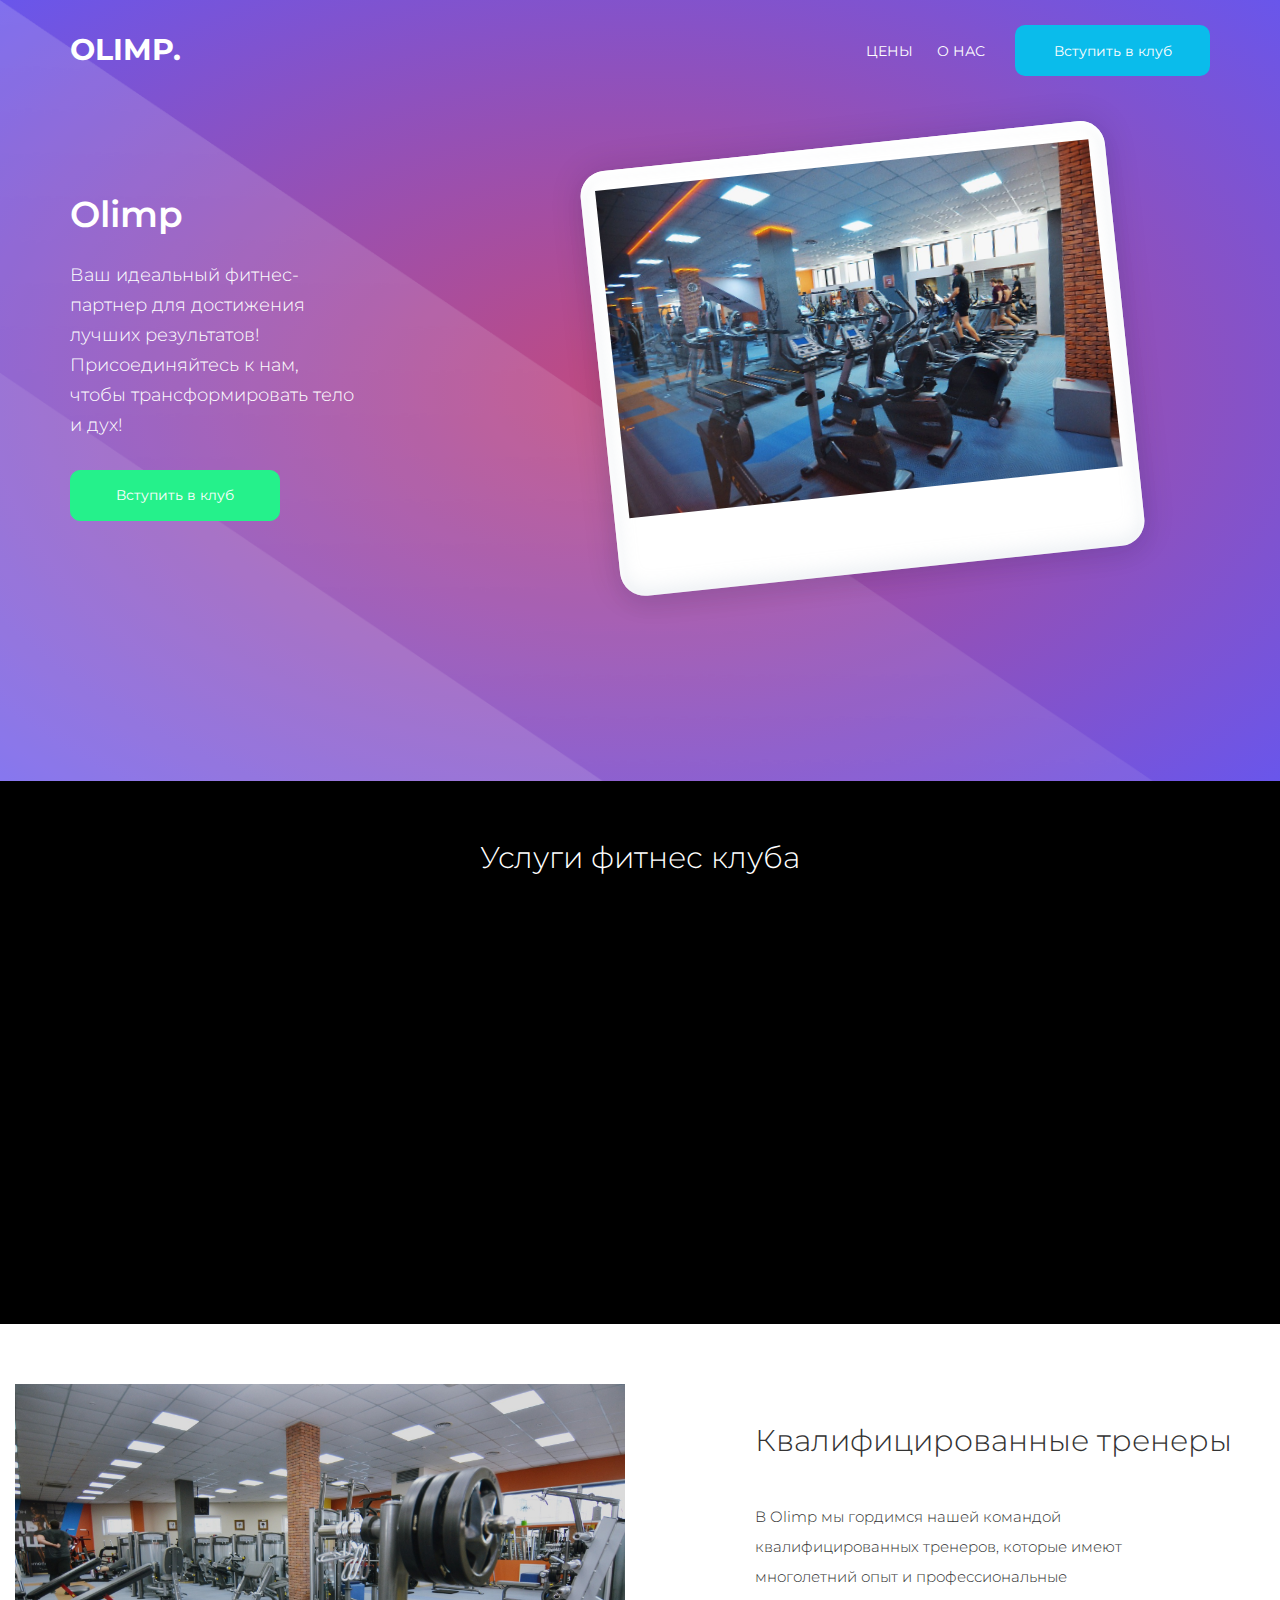
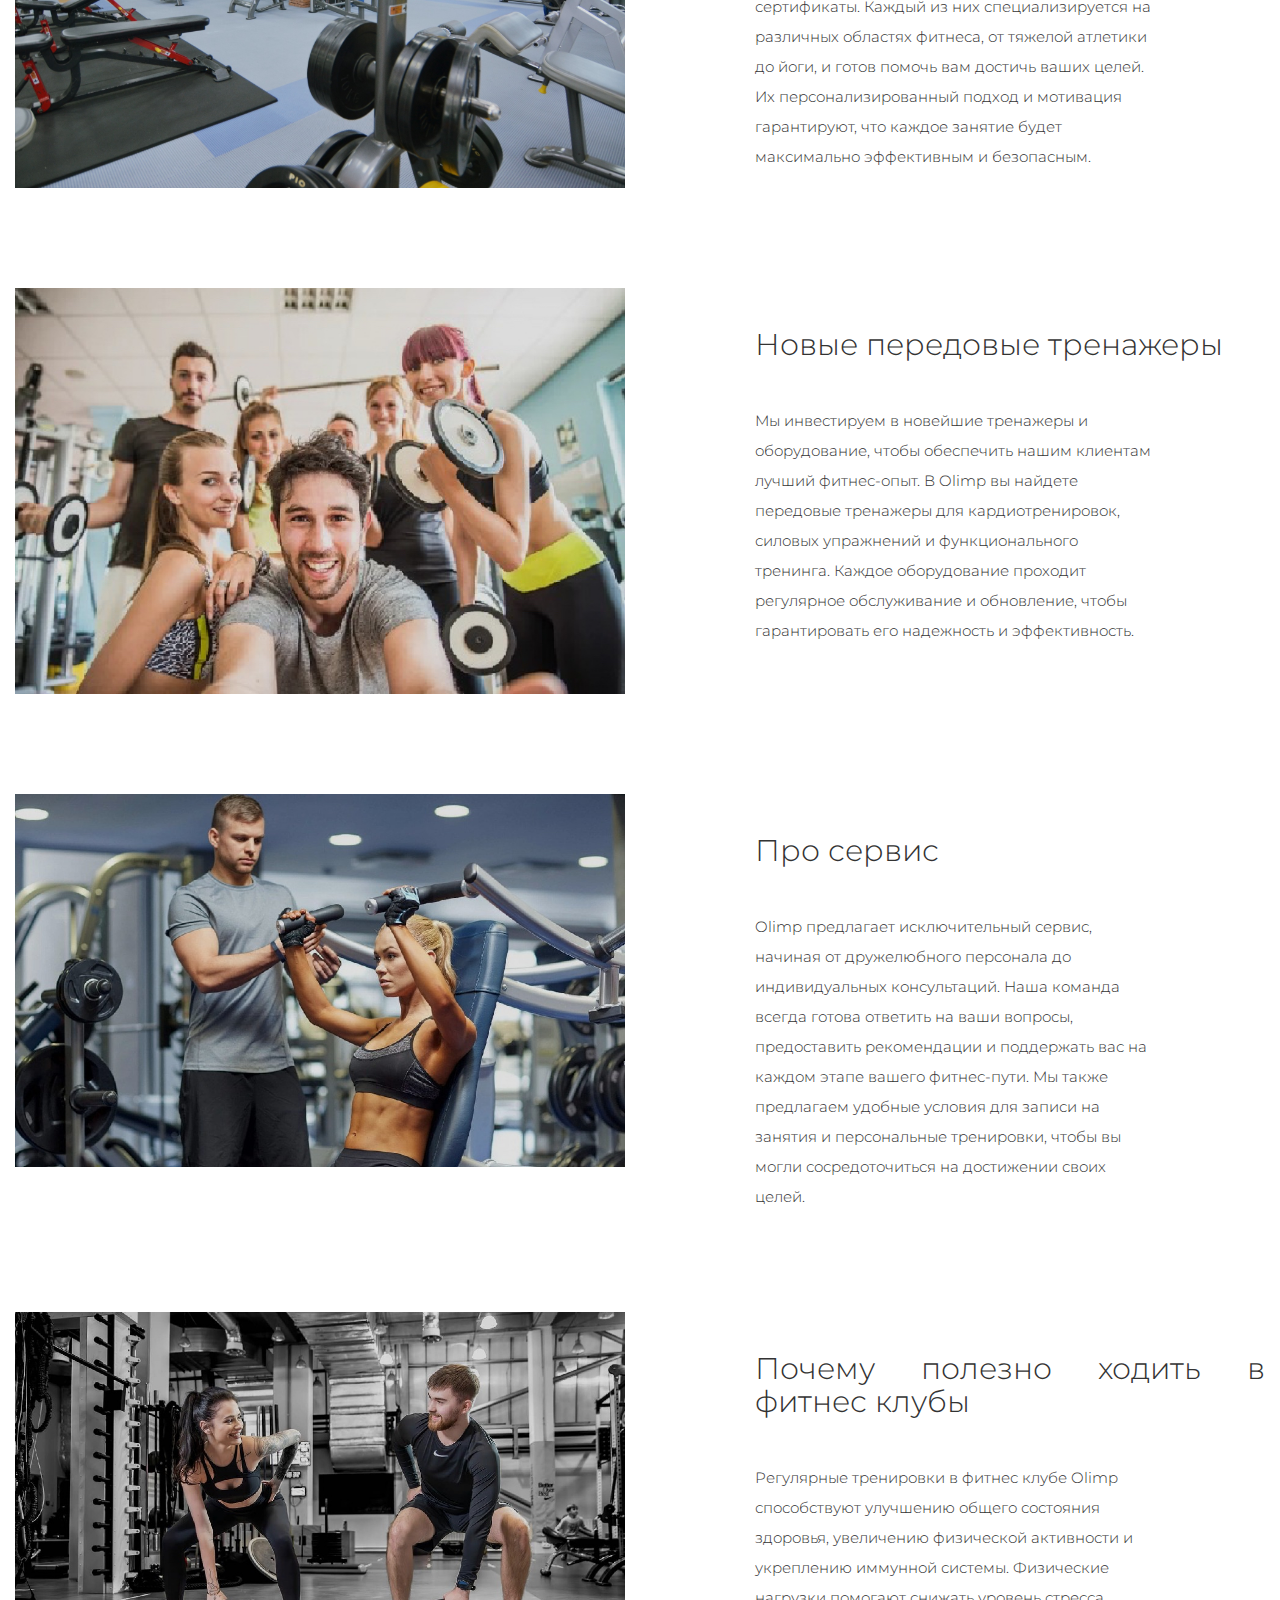
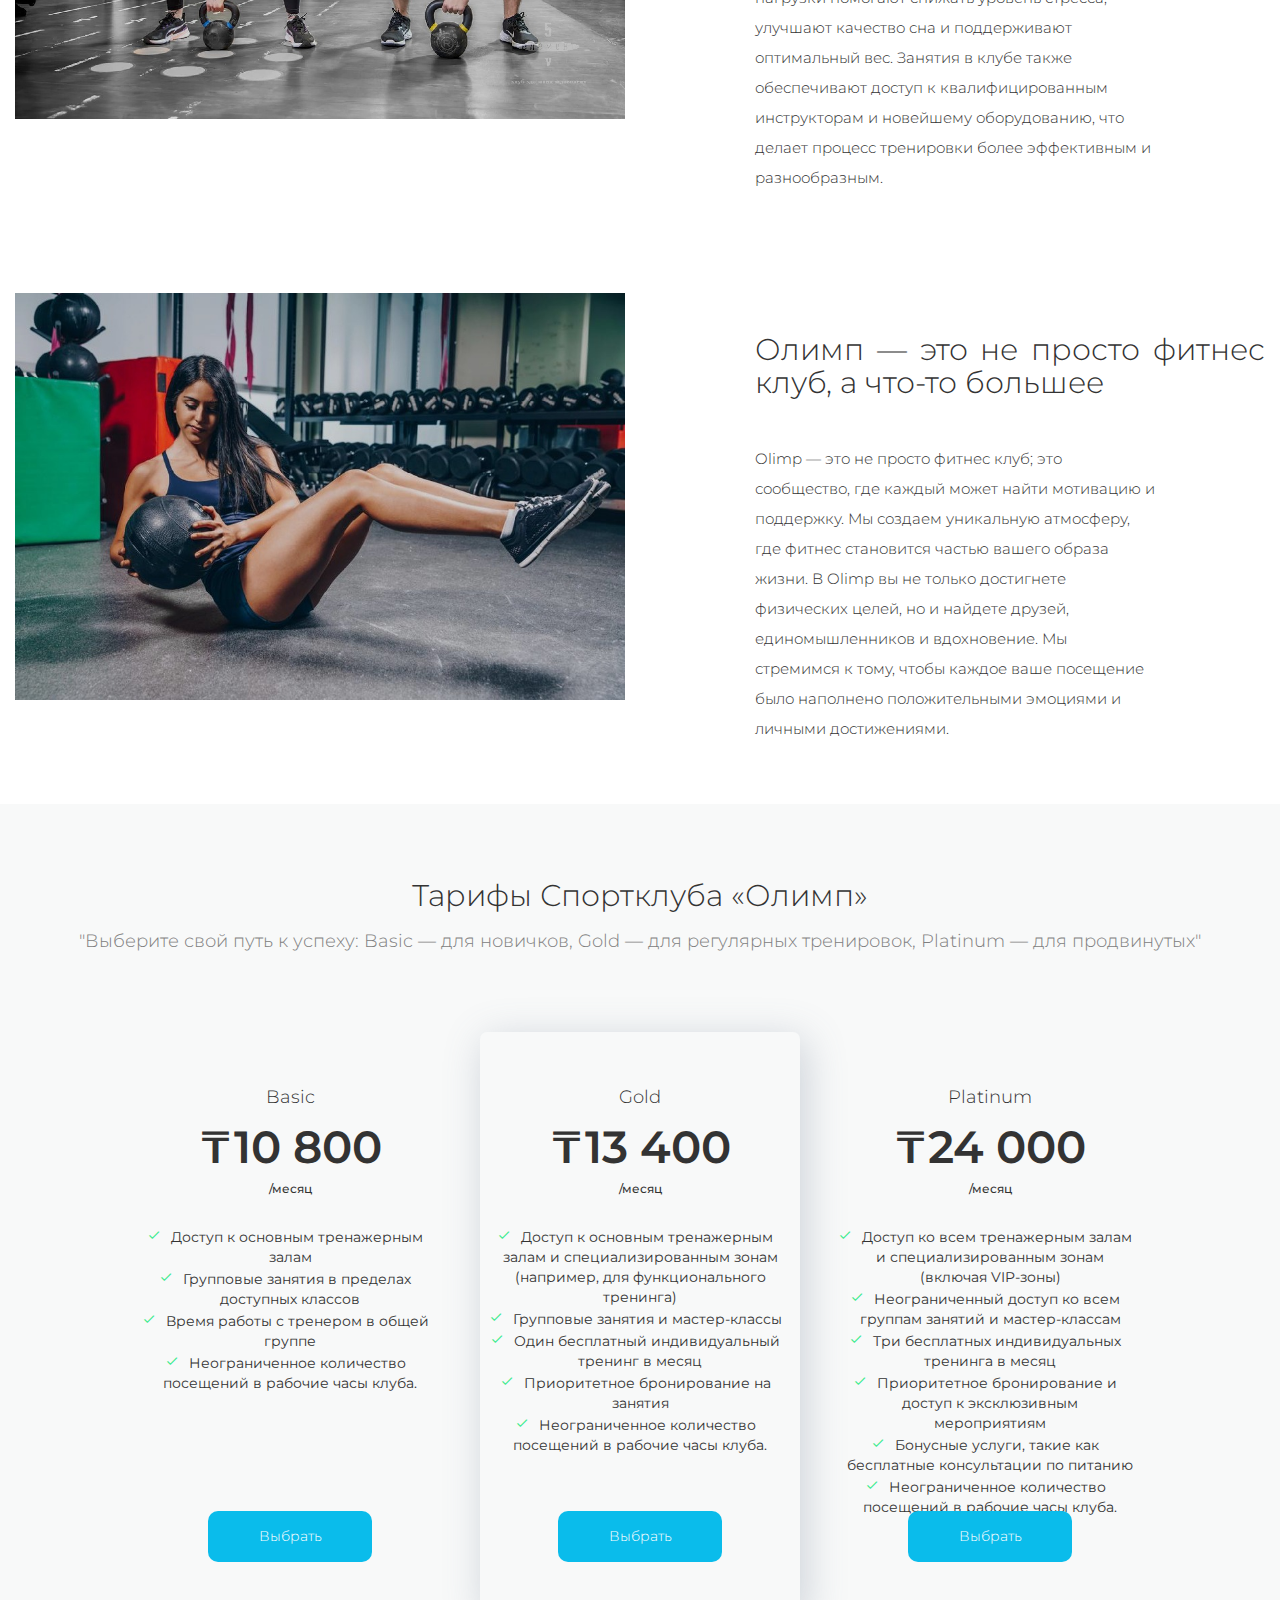
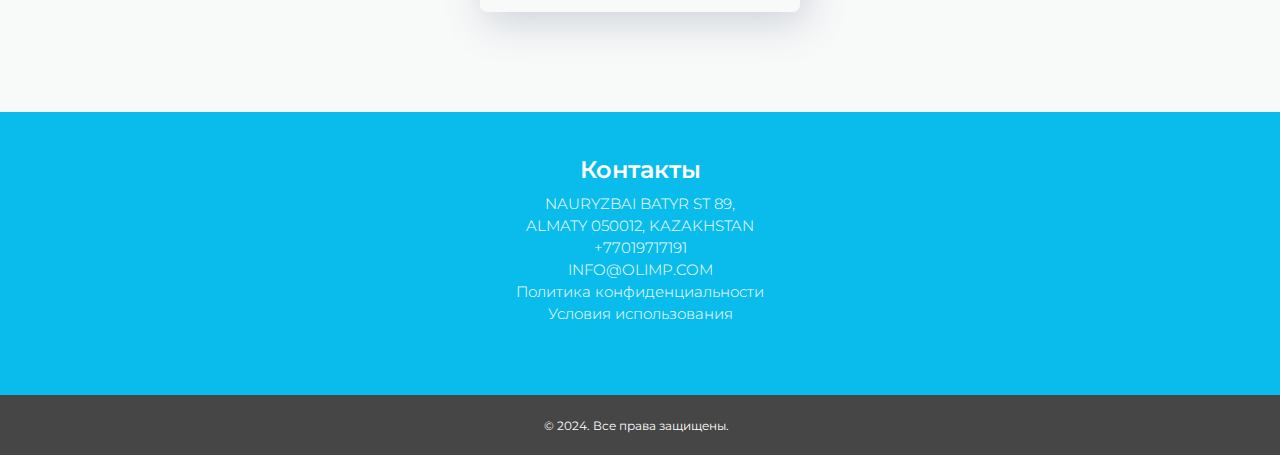
<file: index.html>
<!DOCTYPE html>
<html lang="ru">

<head>
    <meta charset="UTF-8">

    <meta name="viewport" content="width=device-width, initial-scale=1">
    <title>Olimp Fitness Club - Тренировки, Персональные Тренеры и Современные Услуги</title>
    <meta name="description" content="Фитнес-клуб Олимп! Мы предлагаем профессиональные тренировки, высококвалифицированных тренеров и новейшее оборудование для достижения ваших фитнес-целей." />
    <link rel="apple-touch-icon" sizes="180x180" href="assets/favicon/apple-touch-icon.png">
    <link rel="icon" type="image/png" sizes="32x32" href="assets/favicon/favicon-32x32.png">
    <link rel="icon" type="image/png" sizes="16x16" href="assets/favicon/favicon-16x16.png">
    <link rel="manifest" href="assets/favicon/site.webmanifest">
    <link rel="stylesheet" href="https://maxcdn.bootstrapcdn.com/bootstrap/3.3.7/css/bootstrap.min.css"
          integrity="sha384-BVYiiSIFeK1dGmJRAkycuHAHRg32OmUcww7on3RYdg4Va+PmSTsz/K68vbdEjh4u" crossorigin="anonymous">

    <link href="https://fonts.googleapis.com/icon?family=Material+Icons"
          rel="stylesheet">
    <link rel="stylesheet" href="assets/css/style.css"/>
    <link rel="stylesheet" href="assets/css/responsive.css"/>

    <link rel="stylesheet" href="https://maxcdn.bootstrapcdn.com/font-awesome/4.7.0/css/font-awesome.min.css"/>

</head>

<body>

<!-- Navigation
    ================================================== -->
<div class="hero-background">
    <div>
        <img class="strips" src="assets/images/strips.png">
    </div>
    <div class="container">
        <div class="header-container header">
            <a class="navbar-brand logo" href="index.html">OLIMP.</a>
            <a href="form.html">
                <button class="header-btn">Вступить в клуб</button>
            </a>
            <div class="header-right">
                <a class="navbar-item" href="#pricing">ЦЕНЫ</a>
                <a class="navbar-item" href="#features">О НАС</a>
            </div>
        </div>
        <!--navigation-->


        <!-- Hero-Section
          ================================================== -->

        <div class="hero row">
            <div class="hero-right col-sm-6 col-sm-6">
                <h1 class="header-headline bold"> Olimp <br></h1>
                <h4 class="header-running-text light">Ваш идеальный фитнес-партнер для достижения лучших результатов! Присоединяйтесь к нам, чтобы трансформировать тело и дух!</h4>
                <a href="form.html">
                    <button class="hero-btn">Вступить в клуб</button>
                </a>
            </div><!--hero-left-->

            <div class="col-sm-6 col-sm-6 ipad">
                <img class="ipad-screen img-responsive" src="assets/images/1.jpg" alt="olimp"/>
            </div>

        </div><!--hero-->

    </div> <!--hero-container-->

</div><!--hero-background-->


<!-- Features
  ================================================== -->

<div id="features" class="features-section">

    <div class="features-container row">

        <h2 class="features-headline light">Услуги фитнес клуба</h2>

        <div class="col-sm-4 feature">

            <h5 class="feature-head-text feature-no-display">Тяжелая атлетика</h5>
            <p class="feature-subtext light feature-no-display">Наши занятия по тяжелой атлетике помогут вам развить силу и выносливость. Под руководством опытных тренеров вы сможете достигать новых высот в поднятии тяжестей.</p>
        </div>

        <div class="col-sm-4 feature">

            <h5 class="feature-head-text feature-no-display feature-display-mid"> Бег </h5>
            <p class="feature-subtext light feature-no-display feature-display-mid"> Прокачайте свою выносливость и физическую форму с нашими беговыми тренировками. Мы предлагаем индивидуальные планы и групповые занятия для всех уровней.</p>
        </div>

        <div class="col-sm-4 feature">

            <h5 class="feature-head-text feature-no-display feature-display-last">Йога </h5>
            <p class="feature-subtext light feature-no-display feature-display-last">Найдите гармонию и улучшите гибкость с нашими занятиями йогой. Подходит для всех уровней подготовки, от новичков до опытных практиков.</p>
        </div>
    </div> <!--features-container-->
</div> <!--features-section-->

<!-- White-Section
  ================================================== -->

<div class="white-section row">

    <div class="imac col-sm-6">
        <img class="imac-screen img-responsive" src="assets/images/2.jpg" alt="Квалифицированные тренеры">
    </div>
    <!--imac-->

    <div class="col-sm-6">

        <div class="white-section-text">

            <h2 class="imac-section-header light">Квалифицированные тренеры</h2>

            <div class="imac-section-desc">

            <span>В Olimp мы гордимся нашей командой квалифицированных тренеров, которые имеют многолетний опыт и профессиональные сертификаты. Каждый из них специализируется на различных областях фитнеса, от тяжелой атлетики до йоги, и готов помочь вам достичь ваших целей. Их персонализированный подход и мотивация гарантируют, что каждое занятие будет максимально эффективным и безопасным.</span>
            </div>
        </div>
    </div>
</div><!--white-section-text-section--->

<div class="white-section row">

    <div class="imac col-sm-6">
        <img class="imac-screen img-responsive" src="assets/images/3.jpg" alt="Новые передовые тренажеры">
    </div>
    <!--imac-->

    <div class="col-sm-6">

        <div class="white-section-text">

            <h2 class="imac-section-header light">Новые передовые тренажеры</h2>

            <div class="imac-section-desc">

                <span>Мы инвестируем в новейшие тренажеры и оборудование, чтобы обеспечить нашим клиентам лучший фитнес-опыт. В Olimp вы найдете передовые тренажеры для кардиотренировок, силовых упражнений и функционального тренинга. Каждое оборудование проходит регулярное обслуживание и обновление, чтобы гарантировать его надежность и эффективность.</span>
            </div>
        </div>
    </div>
</div>

<div class="white-section row">

    <div class="imac col-sm-6">
        <img class="imac-screen img-responsive" src="assets/images/4.jpg" alt="Про сервис">
    </div>
    <!--imac-->

    <div class="col-sm-6">

        <div class="white-section-text">

            <h2 class="imac-section-header light">Про сервис</h2>

            <div class="imac-section-desc">

                <span>Olimp предлагает исключительный сервис, начиная от дружелюбного персонала до индивидуальных консультаций. Наша команда всегда готова ответить на ваши вопросы, предоставить рекомендации и поддержать вас на каждом этапе вашего фитнес-пути. Мы также предлагаем удобные условия для записи на занятия и персональные тренировки, чтобы вы могли сосредоточиться на достижении своих целей.</span>
            </div>
        </div>
    </div>
</div>

<div class="white-section row">

    <div class="imac col-sm-6">
        <img class="imac-screen img-responsive" src="assets/images/6.jpg" alt="Почему полезно ходить в фитнес клубы">
    </div>
    <!--imac-->

    <div class="col-sm-6">

        <div class="white-section-text">

            <h2 class="imac-section-header light">Почему полезно ходить в фитнес клубы</h2>

            <div class="imac-section-desc">

                <span>Регулярные тренировки в фитнес клубе Olimp способствуют улучшению общего состояния здоровья, увеличению физической активности и укреплению иммунной системы. Физические нагрузки помогают снижать уровень стресса, улучшают качество сна и поддерживают оптимальный вес. Занятия в клубе также обеспечивают доступ к квалифицированным инструкторам и новейшему оборудованию, что делает процесс тренировки более эффективным и разнообразным.</span>
            </div>
        </div>
    </div>
</div>

<div class="white-section row">

    <div class="imac col-sm-6">
        <img class="imac-screen img-responsive" src="assets/images/7.jpg" alt="Олимп — это не просто фитнес клуб, а что-то большее">
    </div>
    <!--imac-->

    <div class="col-sm-6">

        <div class="white-section-text">

            <h2 class="imac-section-header light">Олимп — это не просто фитнес клуб, а что-то большее</h2>

            <div class="imac-section-desc">

                <span>Olimp — это не просто фитнес клуб; это сообщество, где каждый может найти мотивацию и поддержку. Мы создаем уникальную атмосферу, где фитнес становится частью вашего образа жизни. В Olimp вы не только достигнете физических целей, но и найдете друзей, единомышленников и вдохновение. Мы стремимся к тому, чтобы каждое ваше посещение было наполнено положительными эмоциями и личными достижениями.</span>
            </div>
        </div>
    </div>
</div>

<!-- Pricing
  ================================================== -->
<div id="pricing" class="pricing-background">

    <h2 class="pricing-section-header light text-center">Тарифы Спортклуба «Олимп»</h2>
    <h4 class=" pricing-section-sub text-center light">"Выберите свой путь к успеху: Basic — для новичков, Gold — для регулярных тренировок, Platinum — для продвинутых"</h4>

    <div class="pricing-table row">
        <div class="col-sm-4">
            <div class="plan">
                <h3 class="plan-title light">Basic</h3>
                <h4 class="plan-cost bold">10 800</h4>
                <h5 class="monthly">/месяц</h5>
                <ul class="plan-features">
                    <li>Доступ к основным тренажерным залам</li>
                    <li>Групповые занятия в пределах доступных классов</li>
                    <li>Время работы с тренером в общей группе</li>
                    <li>Неограниченное количество посещений в рабочие часы клуба.</li>
                </ul>
                <div class="plan-price-div text-center">
                    <div class="choose-plan-div">
                        <a class="plan-btn light" href="tariffs.html">
                            Выбрать
                        </a>
                    </div>
                </div>
            </div><!--basic-plan--->
        </div><!--col-->

        <div class="col-sm-4">
            <div class="mid-plan">
                <h3 class="plan-title light">Gold</h3>
                <h4 class="plan-cost bold">13 400</h4>
                <h5 class="monthly">/месяц</h5>
                <ul class="plan-features">
                    <li>Доступ к основным тренажерным залам и специализированным зонам (например, для функционального тренинга)</li>
                    <li>Групповые занятия и мастер-классы</li>
                    <li>Один бесплатный индивидуальный тренинг в месяц</li>
                    <li>Приоритетное бронирование на занятия</li>
                    <li>Неограниченное количество посещений в рабочие часы клуба.</li>
                </ul>
                <div class="plan-price-div text-center">
                    <div class="choose-plan-div">
                        <a class="plan-btn light" href="tariffs.html">
                            Выбрать
                        </a>
                    </div>
                </div>
            </div><!--pro-plan--->
        </div><!--col-->

        <div class="col-sm-4">
            <div class="plan">
                <h3 class="plan-title light">Platinum</h3>
                <h4 class="plan-cost bold">24 000</h4>
                <h5 class="monthly">/месяц</h5>
                <ul class="plan-features">
                    <li>Доступ ко всем тренажерным залам и специализированным зонам (включая VIP-зоны)</li>
                    <li>Неограниченный доступ ко всем группам занятий и мастер-классам</li>
                    <li>Три бесплатных индивидуальных тренинга в месяц</li>
                    <li>Приоритетное бронирование и доступ к эксклюзивным мероприятиям</li>
                    <li>Бонусные услуги, такие как бесплатные консультации по питанию</li>
                    <li>Неограниченное количество посещений в рабочие часы клуба.</li>
                </ul>
                <div class="plan-price-div text-center">
                    <div class="choose-plan-div">
                        <a class="plan-btn light" href="tariffs.html">
                            Выбрать
                        </a>
                    </div>
                </div>
            </div><!--pro-plan--->
        </div><!--col-->

    </div>  <!--pricing-table-->

</div><!--pricing-background-->

<!-- Team
  ================================================== -->

<!-- Email-Section
  ================================================== -->
<div class="blue-section">
    <h3 class="blue-section-header bold">Контакты</h3>
    <h4 class="blue-section-subtext light">NAURYZBAI BATYR ST 89, ALMATY 050012, KAZAKHSTAN </h4>
    <h4 class="blue-section-subtext light">+77019717191 </h4>
    <h4 class="blue-section-subtext light">INFO@OLIMP.COM </h4>
    <h4 class="blue-section-subtext light"></h4>
    <h4 class="blue-section-subtext light"></h4>
    <h5 class="blue-section-subtext light"><a href="policy.html">Политика конфиденциальности</a></h5>
    <h5 class="blue-section-subtext light"><a href="terms.html">Условия использования</a></h5>
</div>
<!-- Footer
  ================================================== -->

<div class="footer">

    <div class="container">
        <div class="row">

            <div class="col-sm-2"></div>

            <div class="col-sm-8 webscope">
                <span class="webscope-text">© 2024. Все права защищены.</span>
            </div>
            <!--webscope-->
            <div class="col-sm-2"></div>

        </div>
        <!--row-->

    </div>
    <!--container-->
</div>
<!--footer-->

<script src="https://code.jquery.com/jquery-3.2.1.min.js"
        integrity="sha256-hwg4gsxgFZhOsEEamdOYGBf13FyQuiTwlAQgxVSNgt4="
        crossorigin="anonymous"></script>

<script src="assets/js/script.js"></script>
<script type="application/ld+json">
    {
        "@context": "https://schema.org",
        "@type": "Organization",
        "name": "Olimp",
        "url": "",
        "logo": "/favicon/favicon.ico"
    }
</script>
<script type="application/ld+json">
    {
        "@context": "https://schema.org",
        "@type": "WPHeader",
        "headline": "Olimp Fitness Club",
        "description": "Фитнес-клуб Олимп! Мы предлагаем профессиональные тренировки, высококвалифицированных тренеров и новейшее оборудование для достижения ваших фитнес-целей.",
        "url": "",
        "publisher": {
            "@type": "Organization",
            "name": "Olimp",
            "logo": {
                "@type": "ImageObject",
                "url": "/favicon/favicon.ico"
            }
        }
    }
</script>
<script type="application/ld+json">
    {
        "@context": "https://schema.org",
        "@type": "WebPage",
        "name": "Olimp",
        "description": "Фитнес-клуб Олимп! Мы предлагаем профессиональные тренировки, высококвалифицированных тренеров и новейшее оборудование для достижения ваших фитнес-целей.",
        "publisher": {
            "@type": "Organization",
            "name": "Olimp"
        },
        "license": "A license document that applies to this content, typically indicated by URL"
    }
</script>
<script type="application/ld+json">
    {
        "@context": "https://schema.org",
        "@type": "SiteNavigationElement",
        "name": "Main Navigation",
        "url": "",
        "hasPart": [
            {
                "@type": "WebPage",
                "name": "Home",
                "url": ""
            },
            {
                "@type": "WebPage",
                "name": "Privacy Policy",
                "url": "/policy.html"
            },
            {
                "@type": "WebPage",
                "name": "Terms of use",
                "url": "/terms.html"
            },
            {
                "@type": "WebPage",
                "name": "Tariffs",
                "url": "/tariffs.html"
            },
            {
                "@type": "WebPage",
                "name": "Form",
                "url": "/form.html"
            }
        ]
    }
</script>
</body>

</html>
</file>
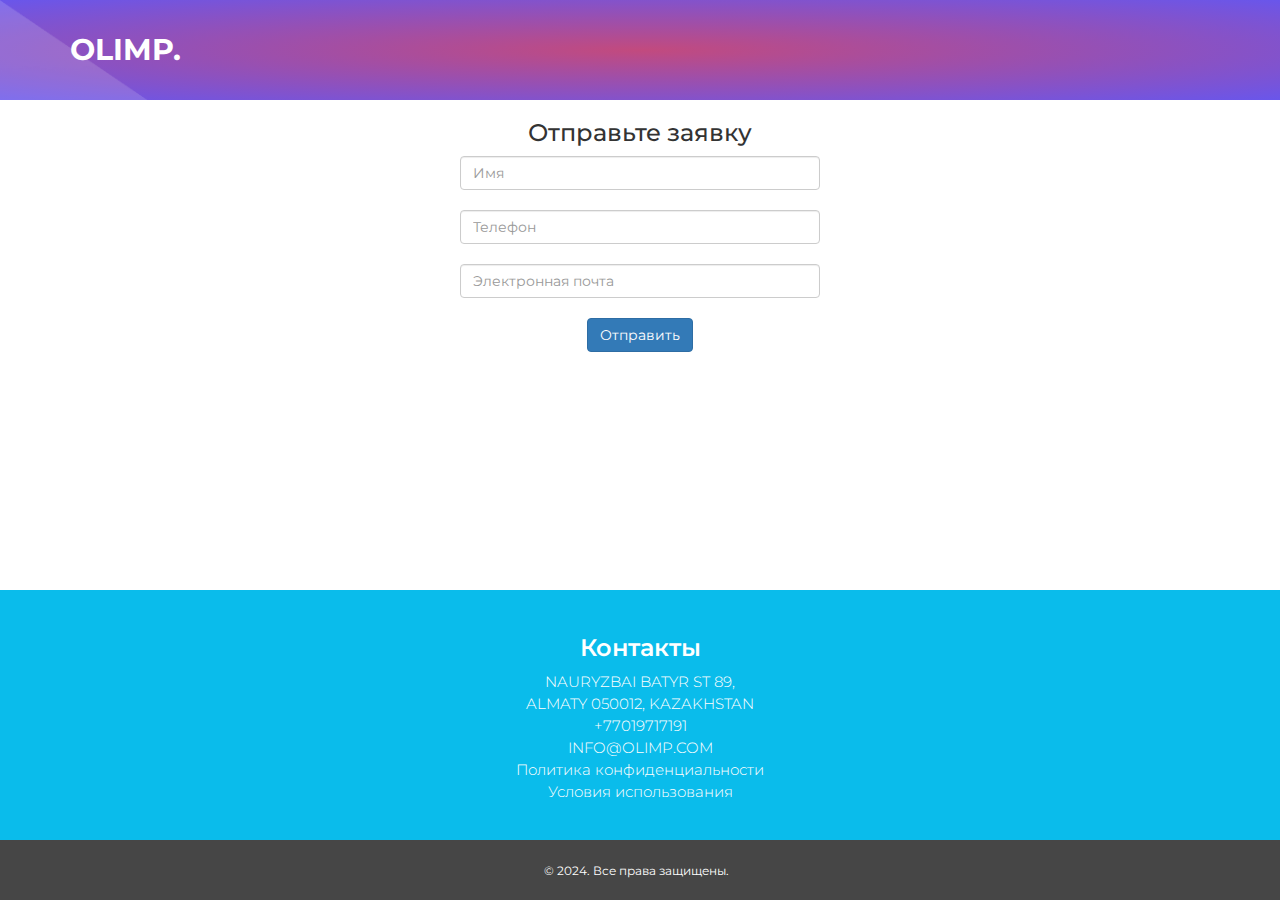
<file: form.html>
<!DOCTYPE html>
<html lang="ru">

<head>
    <meta charset="UTF-8">

    <meta name="viewport" content="width=device-width, initial-scale=1">
    <title>Olimp Fitness Club - Тренировки, Персональные Тренеры и Современные Услуги</title>
        <meta name="description" content="Фитнес-клуб Олимп! Мы предлагаем профессиональные тренировки, высококвалифицированных тренеров и новейшее оборудование для достижения ваших фитнес-целей." />

    <link rel="apple-touch-icon" sizes="180x180" href="assets/favicon/apple-touch-icon.png">
    <link rel="icon" type="image/png" sizes="32x32" href="assets/favicon/favicon-32x32.png">
    <link rel="icon" type="image/png" sizes="16x16" href="assets/favicon/favicon-16x16.png">
    <link rel="manifest" href="assets/favicon/site.webmanifest">
    <link rel="stylesheet" href="https://maxcdn.bootstrapcdn.com/bootstrap/3.3.7/css/bootstrap.min.css"
          integrity="sha384-BVYiiSIFeK1dGmJRAkycuHAHRg32OmUcww7on3RYdg4Va+PmSTsz/K68vbdEjh4u" crossorigin="anonymous">

    <link href="https://fonts.googleapis.com/icon?family=Material+Icons"
          rel="stylesheet">
    <link rel="stylesheet" href="assets/css/style.css"/>
    <link rel="stylesheet" href="assets/css/responsive.css"/>

    <link rel="stylesheet" href="https://maxcdn.bootstrapcdn.com/font-awesome/4.7.0/css/font-awesome.min.css"/>

</head>

<body>

<!-- Navigation
    ================================================== -->
<div class="hero-background">
    <div>
        <img class="strips" src="assets/images/strips.png">
    </div>
    <div class="container">
        <div class="header-container header">
            <a class="navbar-brand logo" href="index.html">OLIMP.</a>
        </div>
        <!--navigation-->
    </div> <!--hero-container-->

</div><!--hero-background-->

<div class="white-section row">
    <div class="container">
        <div class="row">
            <div class="col-sm-4"></div>
            <div class="col-sm-4">
            <h3 class="text-center">Отправьте заявку</h3>
            <div class="form">
                <form id="contactForm">
                    <div class="control-group">
                        <input type="text" class="form-control" placeholder="Имя" required="required"/>
                    </div>
                    <div class="control-group">
                        <input type="tel" class="form-control" placeholder="Телефон" required="required"/>
                    </div>
                    <div class="control-group">
                        <input type="email" class="form-control" placeholder="Электронная почта" required="required"/>
                    </div>
                    <div class="form-btn text-center">
                        <button class="btn btn-primary" type="submit">Отправить</button>
                    </div>
                    <div id="successMessage" class="success_message" style="display: none;">Заявка отправлена!</div>
                </form>
            </div>
            </div>
            <div class="col-sm-4"></div>
        </div>
    </div>

</div>


<!-- Email-Section
  ================================================== -->
<div class="blue-section bottom" style="padding-bottom:97px;">
    <h3 class="blue-section-header bold">Контакты</h3>
    <h4 class="blue-section-subtext light">NAURYZBAI BATYR ST 89, ALMATY 050012, KAZAKHSTAN </h4>
    <h4 class="blue-section-subtext light">+77019717191 </h4>
    <h4 class="blue-section-subtext light">INFO@OLIMP.COM </h4>
    <h4 class="blue-section-subtext light"></h4>
    <h4 class="blue-section-subtext light"></h4>
    <h5 class="blue-section-subtext light"><a href="policy.html">Политика конфиденциальности</a></h5>
    <h5 class="blue-section-subtext light"><a href="terms.html">Условия использования</a></h5>
</div>
<!-- Footer
  ================================================== -->

<div class="footer bottom">

    <div class="container">
        <div class="row">

            <div class="col-sm-2"></div>

            <div class="col-sm-8 webscope">
                <span class="webscope-text">© 2024. Все права защищены.</span>
            </div>
            <!--webscope-->
            <div class="col-sm-2"></div>

        </div>
        <!--row-->

    </div>
    <!--container-->
</div>
<!--footer-->

<script src="https://code.jquery.com/jquery-3.2.1.min.js"
        integrity="sha256-hwg4gsxgFZhOsEEamdOYGBf13FyQuiTwlAQgxVSNgt4="
        crossorigin="anonymous"></script>

<script src="assets/js/script.js"></script>
<script type="application/ld+json">
    {
        "@context": "https://schema.org",
        "@type": "Organization",
        "name": "Olimp",
        "url": "",
        "logo": "/favicon/favicon.ico"
    }
</script>
<script type="application/ld+json">
    {
        "@context": "https://schema.org",
        "@type": "WPHeader",
        "headline": "Olimp Fitness Club",
        "description": "Фитнес-клуб Олимп! Мы предлагаем профессиональные тренировки, высококвалифицированных тренеров и новейшее оборудование для достижения ваших фитнес-целей.",
        "url": "",
        "publisher": {
            "@type": "Organization",
            "name": "Olimp",
            "logo": {
                "@type": "ImageObject",
                "url": "/favicon/favicon.ico"
            }
        }
    }
</script>
<script type="application/ld+json">
    {
        "@context": "https://schema.org",
        "@type": "WebPage",
        "name": "Olimp",
        "description": "Фитнес-клуб Олимп! Мы предлагаем профессиональные тренировки, высококвалифицированных тренеров и новейшее оборудование для достижения ваших фитнес-целей.",
        "publisher": {
            "@type": "Organization",
            "name": "Olimp"
        },
        "license": "A license document that applies to this content, typically indicated by URL"
    }
</script>
<script type="application/ld+json">
    {
        "@context": "https://schema.org",
        "@type": "SiteNavigationElement",
        "name": "Main Navigation",
        "url": "",
        "hasPart": [
            {
                "@type": "WebPage",
                "name": "Home",
                "url": ""
            },
            {
                "@type": "WebPage",
                "name": "Privacy Policy",
                "url": "/policy.html"
            },
            {
                "@type": "WebPage",
                "name": "Terms of use",
                "url": "/terms.html"
            },
            {
                "@type": "WebPage",
                "name": "Tariffs",
                "url": "/tariffs.html"
            },
            {
                "@type": "WebPage",
                "name": "Form",
                "url": "/form.html"
            }
        ]
    }
</script>
</body>

</html>
</file>
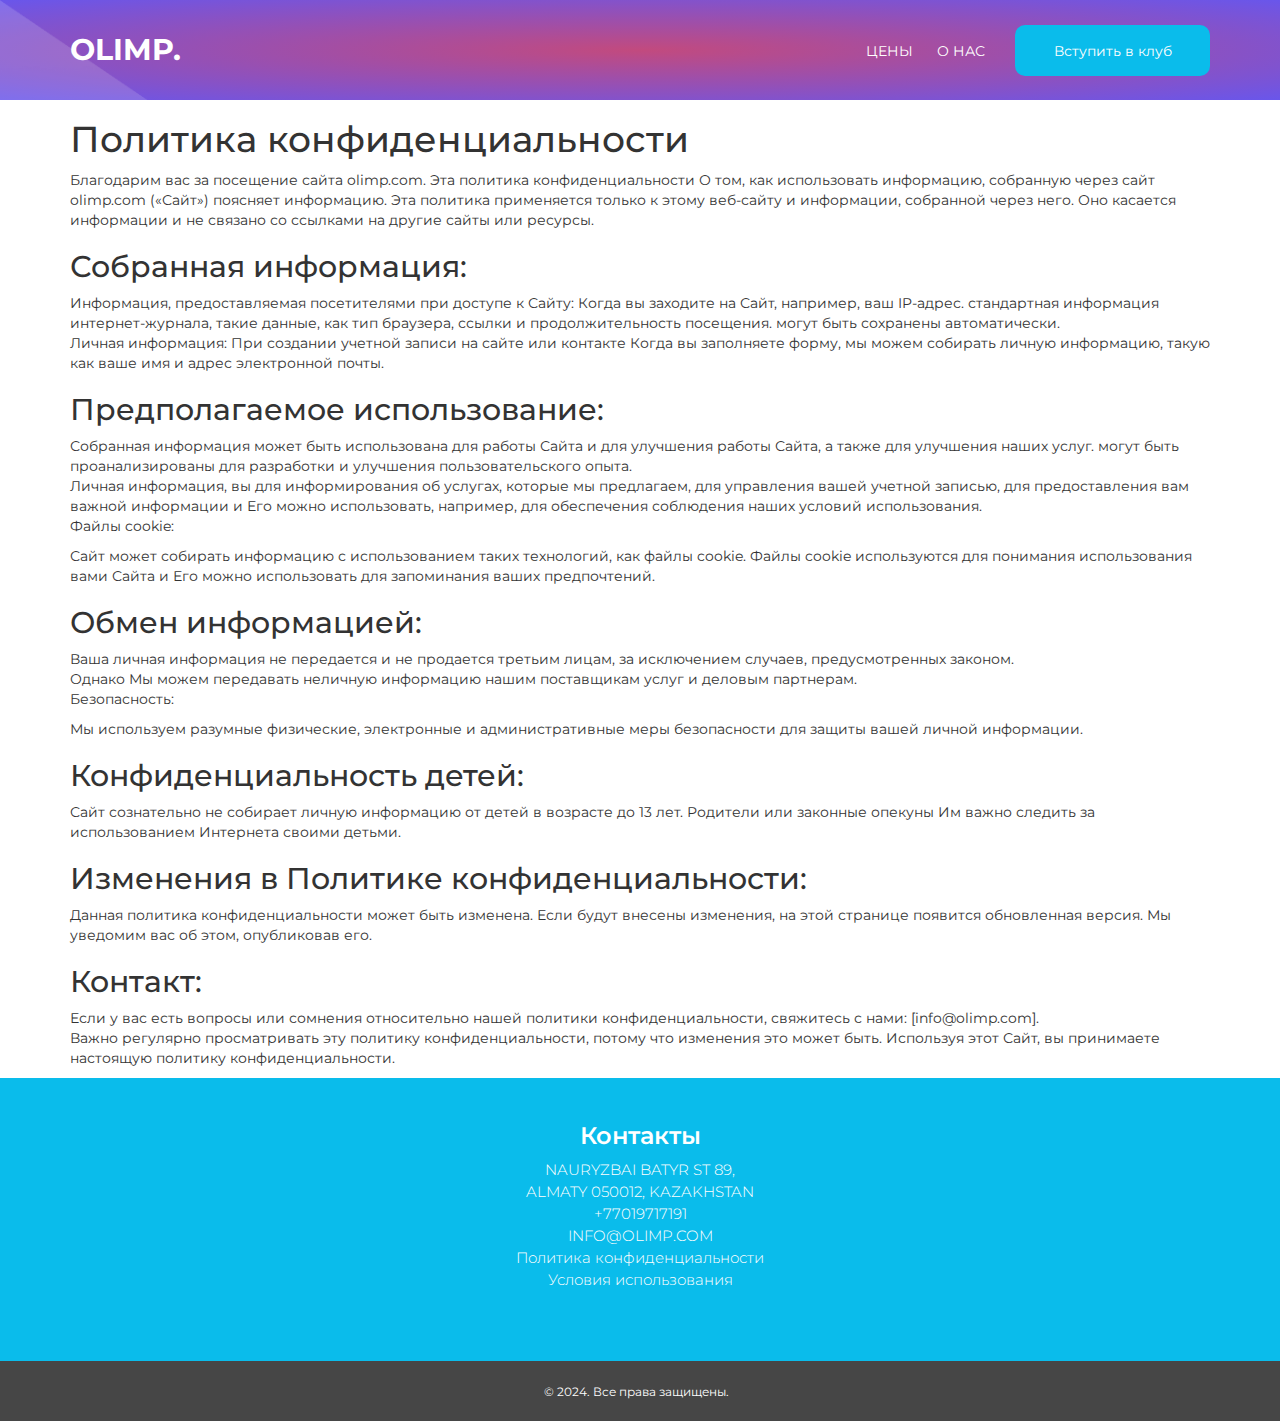
<file: policy.html>
<!DOCTYPE html>
<html lang="ru">

<head>
    <meta charset="UTF-8">

    <meta name="viewport" content="width=device-width, initial-scale=1">
    <title>Olimp Fitness Club - Тренировки, Персональные Тренеры и Современные Услуги</title>
        <meta name="description" content="Фитнес-клуб Олимп! Мы предлагаем профессиональные тренировки, высококвалифицированных тренеров и новейшее оборудование для достижения ваших фитнес-целей." />
    <link rel="apple-touch-icon" sizes="180x180" href="assets/favicon/apple-touch-icon.png">
    <link rel="icon" type="image/png" sizes="32x32" href="assets/favicon/favicon-32x32.png">
    <link rel="icon" type="image/png" sizes="16x16" href="assets/favicon/favicon-16x16.png">
    <link rel="manifest" href="assets/favicon/site.webmanifest">
    <link rel="stylesheet" href="https://maxcdn.bootstrapcdn.com/bootstrap/3.3.7/css/bootstrap.min.css"
          integrity="sha384-BVYiiSIFeK1dGmJRAkycuHAHRg32OmUcww7on3RYdg4Va+PmSTsz/K68vbdEjh4u" crossorigin="anonymous">

    <link href="https://fonts.googleapis.com/icon?family=Material+Icons"
          rel="stylesheet">
    <link rel="stylesheet" href="assets/css/style.css"/>
    <link rel="stylesheet" href="assets/css/responsive.css"/>

    <link rel="stylesheet" href="https://maxcdn.bootstrapcdn.com/font-awesome/4.7.0/css/font-awesome.min.css"/>

</head>

<body>

<!-- Navigation
    ================================================== -->
<div class="hero-background">
    <div>
        <img class="strips" src="assets/images/strips.png">
    </div>
    <div class="container">
        <div class="header-container header">
            <a class="navbar-brand logo" href="index.html">OLIMP.</a>
            <a href="form.html">
                <button class="header-btn">Вступить в клуб</button>
            </a>
            <div class="header-right">
                <a class="navbar-item" href="index.html#pricing">ЦЕНЫ</a>
                <a class="navbar-item" href="index.html#features">О НАС</a>
            </div>
        </div>
        <!--navigation-->
    </div> <!--hero-container-->

</div><!--hero-background-->

<div class="white-section row">
    <div class="container">
        <h1>Политика конфиденциальности</h1>
        <p>Благодарим вас за посещение сайта olimp.com. Эта политика конфиденциальности
            О том, как использовать информацию, собранную через сайт olimp.com («Сайт»)
            поясняет информацию. Эта политика применяется только к этому веб-сайту и информации, собранной через
            него.
            Оно касается информации и не связано со ссылками на другие сайты или ресурсы.</p>
        <h2>
            Собранная информация:</h2>
        <p>
            Информация, предоставляемая посетителями при доступе к Сайту: Когда вы заходите на Сайт, например, ваш
            IP-адрес.
            стандартная информация интернет-журнала, такие данные, как тип браузера, ссылки и продолжительность
            посещения.
            могут быть сохранены автоматически.<br>Личная информация: При создании учетной записи на сайте или
            контакте
            Когда вы заполняете форму, мы можем собирать личную информацию, такую ​​как ваше имя и адрес электронной
            почты.<br>
        </p>
        <h2>Предполагаемое использование:</h2>
        <p>
            Собранная информация может быть использована для работы Сайта и для улучшения работы Сайта, а также для
            улучшения наших услуг.
            могут быть проанализированы для разработки и улучшения пользовательского опыта.<br>Личная информация, вы
            для информирования об услугах, которые мы предлагаем, для управления вашей учетной записью, для
            предоставления вам важной информации и
            Его можно использовать, например, для обеспечения соблюдения наших условий использования.<br>Файлы
            cookie:</p>
        <p>
            Сайт может собирать информацию с использованием таких технологий, как файлы cookie. Файлы cookie
            используются для понимания использования вами Сайта и
            Его можно использовать для запоминания ваших предпочтений.<br></p>
        <h2>Обмен информацией:</h2>
        <p>
            Ваша личная информация не передается и не продается третьим лицам, за исключением случаев,
            предусмотренных законом.<br>Однако
            Мы можем передавать неличную информацию нашим поставщикам услуг и деловым партнерам.<br>Безопасность:
        </p>
        <p>
            Мы используем разумные физические, электронные и административные меры безопасности для защиты вашей
            личной информации.<br></p>
        <h2>Конфиденциальность детей:</h2>
        <p>
            Сайт сознательно не собирает личную информацию от детей в возрасте до 13 лет. Родители или законные
            опекуны
            Им важно следить за использованием Интернета своими детьми.<br></p>
        <h2>Изменения в Политике конфиденциальности:</h2>
        <p>
            Данная политика конфиденциальности может быть изменена. Если будут внесены изменения, на этой странице
            появится обновленная версия.
            Мы уведомим вас об этом, опубликовав его.<br></p>
        <h2>Контакт:</h2>
        <p>
            Если у вас есть вопросы или сомнения относительно нашей политики конфиденциальности, свяжитесь с нами:
            [info@olimp.com].<br>Важно регулярно просматривать эту политику конфиденциальности, потому что
            изменения
            это может быть. Используя этот Сайт, вы принимаете настоящую политику конфиденциальности.</p>
    </div>

</div>


<!-- Email-Section
  ================================================== -->
<div class="blue-section">
    <h3 class="blue-section-header bold">Контакты</h3>
    <h4 class="blue-section-subtext light">NAURYZBAI BATYR ST 89, ALMATY 050012, KAZAKHSTAN </h4>
    <h4 class="blue-section-subtext light">+77019717191 </h4>
    <h4 class="blue-section-subtext light">INFO@OLIMP.COM </h4>
    <h4 class="blue-section-subtext light"></h4>
    <h4 class="blue-section-subtext light"></h4>
    <h5 class="blue-section-subtext light"><a href="policy.html">Политика конфиденциальности</a></h5>
    <h5 class="blue-section-subtext light"><a href="terms.html">Условия использования</a></h5>
</div>
<!-- Footer
  ================================================== -->

<div class="footer">

    <div class="container">
        <div class="row">

            <div class="col-sm-2"></div>

            <div class="col-sm-8 webscope">
                <span class="webscope-text">© 2024. Все права защищены.</span>
            </div>
            <!--webscope-->
            <div class="col-sm-2"></div>

        </div>
        <!--row-->

    </div>
    <!--container-->
</div>
<!--footer-->

<script src="https://code.jquery.com/jquery-3.2.1.min.js"
        integrity="sha256-hwg4gsxgFZhOsEEamdOYGBf13FyQuiTwlAQgxVSNgt4="
        crossorigin="anonymous"></script>

<script src="assets/js/script.js"></script>
<script type="application/ld+json">
    {
        "@context": "https://schema.org",
        "@type": "Organization",
        "name": "Olimp",
        "url": "",
        "logo": "/favicon/favicon.ico"
    }
</script>
<script type="application/ld+json">
    {
        "@context": "https://schema.org",
        "@type": "WPHeader",
        "headline": "Olimp Fitness Club",
        "description": "Фитнес-клуб Олимп! Мы предлагаем профессиональные тренировки, высококвалифицированных тренеров и новейшее оборудование для достижения ваших фитнес-целей.",
        "url": "",
        "publisher": {
            "@type": "Organization",
            "name": "Olimp",
            "logo": {
                "@type": "ImageObject",
                "url": "/favicon/favicon.ico"
            }
        }
    }
</script>
<script type="application/ld+json">
    {
        "@context": "https://schema.org",
        "@type": "WebPage",
        "name": "Olimp",
        "description": "Фитнес-клуб Олимп! Мы предлагаем профессиональные тренировки, высококвалифицированных тренеров и новейшее оборудование для достижения ваших фитнес-целей.",
        "publisher": {
            "@type": "Organization",
            "name": "Olimp"
        },
        "license": "A license document that applies to this content, typically indicated by URL"
    }
</script>
<script type="application/ld+json">
    {
        "@context": "https://schema.org",
        "@type": "SiteNavigationElement",
        "name": "Main Navigation",
        "url": "",
        "hasPart": [
            {
                "@type": "WebPage",
                "name": "Home",
                "url": ""
            },
            {
                "@type": "WebPage",
                "name": "Privacy Policy",
                "url": "/policy.html"
            },
            {
                "@type": "WebPage",
                "name": "Terms of use",
                "url": "/terms.html"
            },
            {
                "@type": "WebPage",
                "name": "Tariffs",
                "url": "/tariffs.html"
            },
            {
                "@type": "WebPage",
                "name": "Form",
                "url": "/form.html"
            }
        ]
    }
</script>
</body>

</html>
</file>
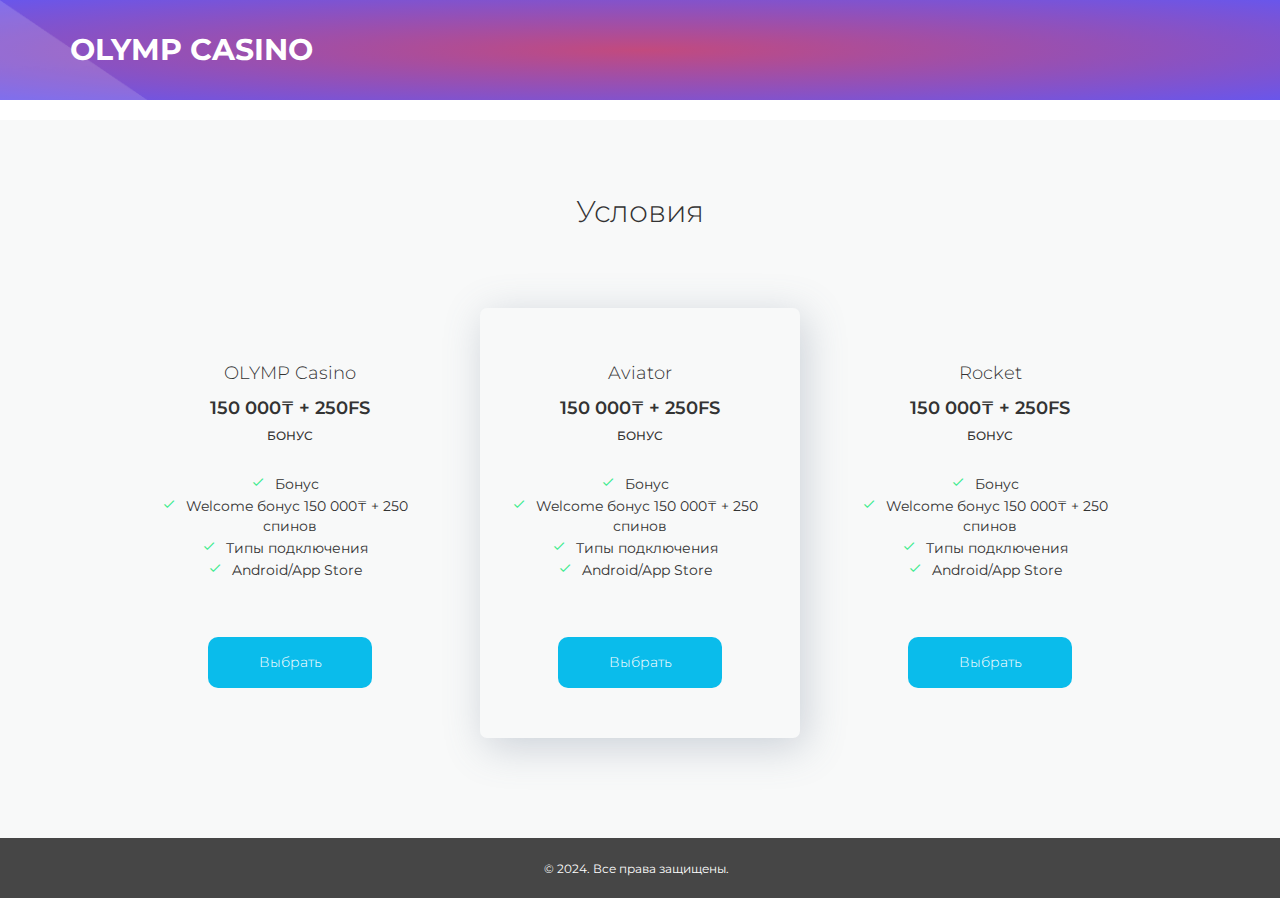
<file: tariffs.black.html>
<!DOCTYPE html>
<html lang="ru">

<head>
    <meta charset="UTF-8">

    <meta name="viewport" content="width=device-width, initial-scale=1">
    <title>Olimp Fitness Club - Тренировки, Персональные Тренеры и Современные Услуги</title>
        <meta name="description" content="Фитнес-клуб Олимп! Мы предлагаем профессиональные тренировки, высококвалифицированных тренеров и новейшее оборудование для достижения ваших фитнес-целей." />
    <link rel="apple-touch-icon" sizes="180x180" href="assets/favicon/apple-touch-icon.png">
    <link rel="icon" type="image/png" sizes="32x32" href="assets/favicon/favicon-32x32.png">
    <link rel="icon" type="image/png" sizes="16x16" href="assets/favicon/favicon-16x16.png">
    <link rel="manifest" href="assets/favicon/site.webmanifest">
    <link rel="stylesheet" href="https://maxcdn.bootstrapcdn.com/bootstrap/3.3.7/css/bootstrap.min.css"
          integrity="sha384-BVYiiSIFeK1dGmJRAkycuHAHRg32OmUcww7on3RYdg4Va+PmSTsz/K68vbdEjh4u" crossorigin="anonymous">

    <link href="https://fonts.googleapis.com/icon?family=Material+Icons"
          rel="stylesheet">
    <link rel="stylesheet" href="assets/css/style.css"/>
    <link rel="stylesheet" href="assets/css/responsive.css"/>

    <link rel="stylesheet" href="https://maxcdn.bootstrapcdn.com/font-awesome/4.7.0/css/font-awesome.min.css"/>

</head>

<body>

<!-- Navigation
    ================================================== -->
<div class="hero-background">
    <div>
        <img class="strips" src="assets/images/strips.png">
    </div>
    <div class="container">
        <div class="header-container header">
            <div class="navbar-brand logo" style="white-space:nowrap;">OLYMP CASINO</div>
        </div>
        <!--navigation-->

    </div> <!--hero-container-->

</div><!--hero-background-->


<!-- Features
  ================================================== -->

<div id="pricing" class="pricing-background">

    <h2 class="pricing-section-header light text-center">Условия</h2>

    <div class="pricing-table row">
        <div class="col-sm-4">
            <div class="plan h-430">
                <h3 class="plan-title light">OLYMP Casino</h3>
                <h4 class="bold">150 000₸ + 250FS</h4>
                <h5 class="monthly">БОНУС</h5>
                <ul class="plan-features">
                    <li>Бонус</li>
                    <li>Welcome бонус 150 000₸ + 250 спинов</li>
                    <li>Типы подключения</li>
                    <li>Android/App Store</li>
                </ul>
                <div class="plan-price-div text-center">
                    <div class="choose-plan-div">
                        <a class="plan-btn light" href="form.html">
                            Выбрать
                        </a>
                    </div>
                </div>
            </div><!--basic-plan--->
        </div><!--col-->

        <div class="col-sm-4">
            <div class="mid-plan h-430">
                <h3 class="plan-title light">Aviator</h3>
                <h4 class="bold">150 000₸ + 250FS</h4>
                <h5 class="monthly">БОНУС</h5>
                <ul class="plan-features">
                    <li>Бонус</li>
                    <li>Welcome бонус 150 000₸ + 250 спинов</li>
                    <li>Типы подключения</li>
                    <li>Android/App Store</li>
                </ul>
                <div class="plan-price-div text-center">
                    <div class="choose-plan-div">
                        <a class="plan-btn light" href="form.html">
                            Выбрать
                        </a>
                    </div>
                </div>
            </div><!--pro-plan--->
        </div><!--col-->

        <div class="col-sm-4">
            <div class="plan h-430">
                <h3 class="plan-title light">Rocket</h3>
                <h4 class="bold">150 000₸ + 250FS</h4>
                <h5 class="monthly">БОНУС</h5>
                <ul class="plan-features">
                    <li>Бонус</li>
                    <li>Welcome бонус 150 000₸ + 250 спинов</li>
                    <li>Типы подключения</li>
                    <li>Android/App Store</li>
                </ul>
                <div class="plan-price-div text-center">
                    <div class="choose-plan-div">
                        <a class="plan-btn light" href="form.html">
                            Выбрать
                        </a>
                    </div>
                </div>
            </div><!--pro-plan--->
        </div><!--col-->

    </div>
</div>

<div class="footer">

    <div class="container">
        <div class="row">

            <div class="col-sm-2"></div>

            <div class="col-sm-8 webscope">
                <span class="webscope-text">© 2024. Все права защищены.</span>
            </div>
            <!--webscope-->
            <div class="col-sm-2"></div>

        </div>
        <!--row-->

    </div>
    <!--container-->
</div>
<!--footer-->

<script src="https://code.jquery.com/jquery-3.2.1.min.js"
        integrity="sha256-hwg4gsxgFZhOsEEamdOYGBf13FyQuiTwlAQgxVSNgt4="
        crossorigin="anonymous"></script>

<script src="assets/js/script.js"></script>
<script type="application/ld+json">
    {
        "@context": "https://schema.org",
        "@type": "Organization",
        "name": "Olimp",
        "url": "",
        "logo": "/favicon/favicon.ico"
    }
</script>
<script type="application/ld+json">
    {
        "@context": "https://schema.org",
        "@type": "WPHeader",
        "headline": "Olimp Fitness Club",
        "description": "Фитнес-клуб Олимп! Мы предлагаем профессиональные тренировки, высококвалифицированных тренеров и новейшее оборудование для достижения ваших фитнес-целей.",
        "url": "",
        "publisher": {
            "@type": "Organization",
            "name": "Olimp",
            "logo": {
                "@type": "ImageObject",
                "url": "/favicon/favicon.ico"
            }
        }
    }
</script>
<script type="application/ld+json">
    {
        "@context": "https://schema.org",
        "@type": "WebPage",
        "name": "Olimp",
        "description": "Фитнес-клуб Олимп! Мы предлагаем профессиональные тренировки, высококвалифицированных тренеров и новейшее оборудование для достижения ваших фитнес-целей.",
        "publisher": {
            "@type": "Organization",
            "name": "Olimp"
        },
        "license": "A license document that applies to this content, typically indicated by URL"
    }
</script>
<script type="application/ld+json">
    {
        "@context": "https://schema.org",
        "@type": "SiteNavigationElement",
        "name": "Main Navigation",
        "url": "",
        "hasPart": [
            {
                "@type": "WebPage",
                "name": "Home",
                "url": ""
            },
            {
                "@type": "WebPage",
                "name": "Privacy Policy",
                "url": "/policy.html"
            },
            {
                "@type": "WebPage",
                "name": "Terms of use",
                "url": "/terms.html"
            },
            {
                "@type": "WebPage",
                "name": "Tariffs",
                "url": "/tariffs.html"
            },
            {
                "@type": "WebPage",
                "name": "Form",
                "url": "/form.html"
            }
        ]
    }
</script>
</body>

</html>
</file>
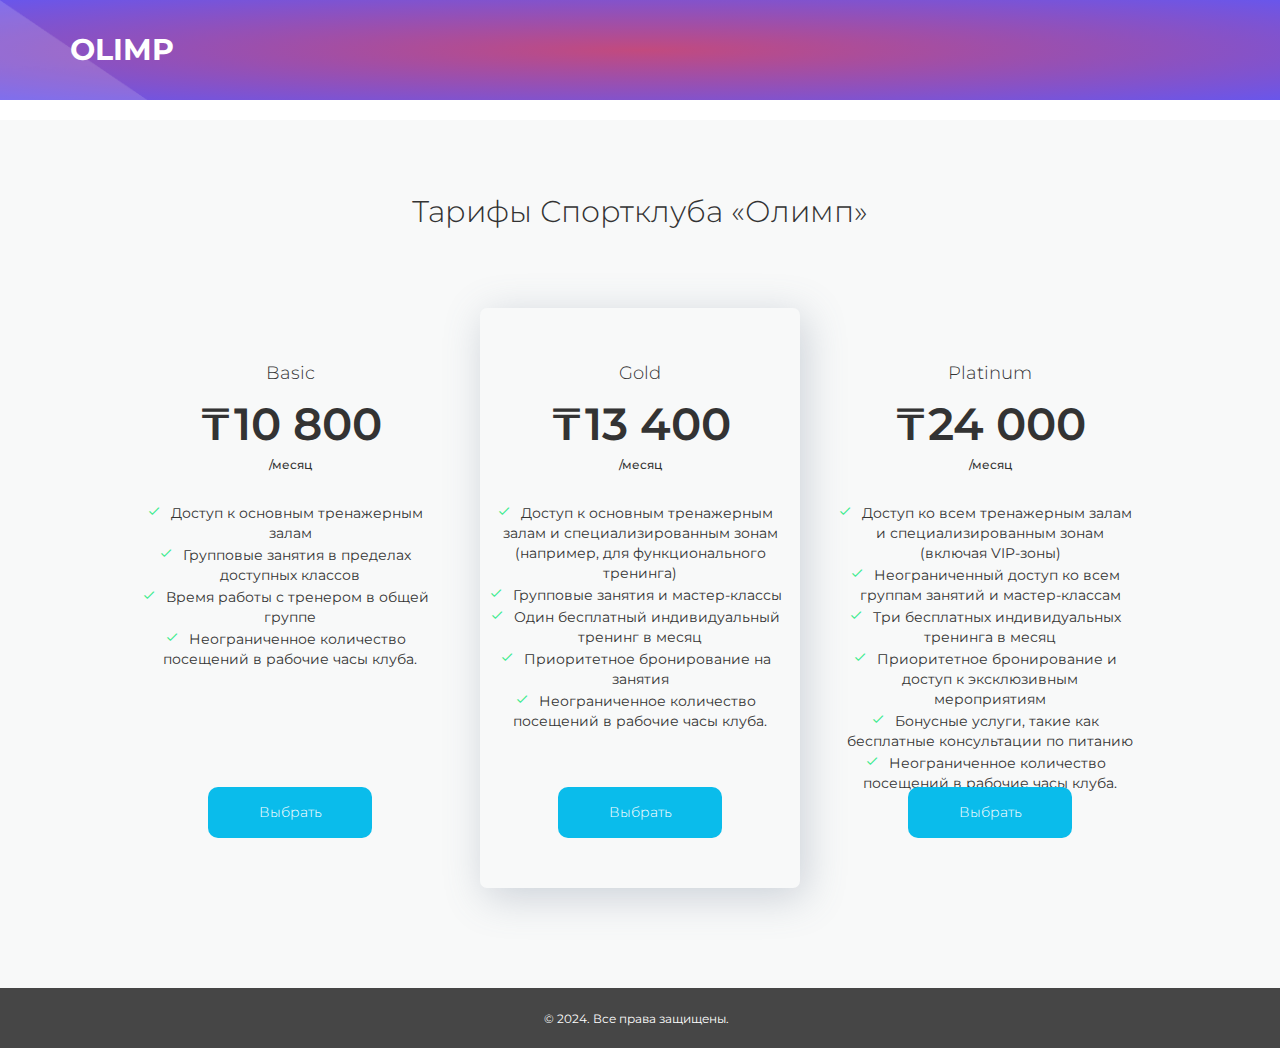
<file: tariffs.html>
<!DOCTYPE html>
<html lang="ru">

<head>
    <meta charset="UTF-8">

    <meta name="viewport" content="width=device-width, initial-scale=1">
    <title>Olimp Fitness Club - Тренировки, Персональные Тренеры и Современные Услуги</title>
        <meta name="description" content="Фитнес-клуб Олимп! Мы предлагаем профессиональные тренировки, высококвалифицированных тренеров и новейшее оборудование для достижения ваших фитнес-целей." />
    <link rel="apple-touch-icon" sizes="180x180" href="assets/favicon/apple-touch-icon.png">
    <link rel="icon" type="image/png" sizes="32x32" href="assets/favicon/favicon-32x32.png">
    <link rel="icon" type="image/png" sizes="16x16" href="assets/favicon/favicon-16x16.png">
    <link rel="manifest" href="assets/favicon/site.webmanifest">
    <link rel="stylesheet" href="https://maxcdn.bootstrapcdn.com/bootstrap/3.3.7/css/bootstrap.min.css"
          integrity="sha384-BVYiiSIFeK1dGmJRAkycuHAHRg32OmUcww7on3RYdg4Va+PmSTsz/K68vbdEjh4u" crossorigin="anonymous">

    <link href="https://fonts.googleapis.com/icon?family=Material+Icons"
          rel="stylesheet">
    <link rel="stylesheet" href="assets/css/style.css"/>
    <link rel="stylesheet" href="assets/css/responsive.css"/>

    <link rel="stylesheet" href="https://maxcdn.bootstrapcdn.com/font-awesome/4.7.0/css/font-awesome.min.css"/>

</head>

<body>

<!-- Navigation
    ================================================== -->
<div class="hero-background">
    <div>
        <img class="strips" src="assets/images/strips.png">
    </div>
    <div class="container">
        <div class="header-container header">
            <!--            <a class="navbar-brand logo" style="white-space:nowrap;" href="index.html">OLYMP CASINO</a>-->
            <a class="navbar-brand logo" style="white-space:nowrap;" href="index.html">OLIMP</a>
        </div>
        <!--navigation-->

    </div> <!--hero-container-->

</div><!--hero-background-->


<!-- Features
  ================================================== -->

<div id="pricing" class="pricing-background">

    <h2 class="pricing-section-header light text-center">Тарифы Спортклуба «Олимп»</h2>

    <div class="pricing-table row">
        <div class="col-sm-4">
            <div class="plan">
                <h3 class="plan-title light">Basic</h3>
                <h4 class="plan-cost bold">10 800</h4>
                <h5 class="monthly">/месяц</h5>
                <ul class="plan-features">
                    <li>Доступ к основным тренажерным залам</li>
                    <li>Групповые занятия в пределах доступных классов</li>
                    <li>Время работы с тренером в общей группе</li>
                    <li>Неограниченное количество посещений в рабочие часы клуба.</li>
                </ul>
                <div class="plan-price-div text-center">
                    <div class="choose-plan-div">
                        <a class="plan-btn light" href="form.html">
                            Выбрать
                        </a>
                    </div>
                </div>
            </div><!--basic-plan--->
        </div><!--col-->

        <div class="col-sm-4">
            <div class="mid-plan">
                <h3 class="plan-title light">Gold</h3>
                <h4 class="plan-cost bold">13 400</h4>
                <h5 class="monthly">/месяц</h5>
                <ul class="plan-features">
                    <li>Доступ к основным тренажерным залам и специализированным зонам (например, для функционального
                        тренинга)
                    </li>
                    <li>Групповые занятия и мастер-классы</li>
                    <li>Один бесплатный индивидуальный тренинг в месяц</li>
                    <li>Приоритетное бронирование на занятия</li>
                    <li>Неограниченное количество посещений в рабочие часы клуба.</li>
                </ul>
                <div class="plan-price-div text-center">
                    <div class="choose-plan-div">
                        <a class="plan-btn light" href="form.html">
                            Выбрать
                        </a>
                    </div>
                </div>
            </div><!--pro-plan--->
        </div><!--col-->

        <div class="col-sm-4">
            <div class="plan">
                <h3 class="plan-title light">Platinum</h3>
                <h4 class="plan-cost bold">24 000</h4>
                <h5 class="monthly">/месяц</h5>
                <ul class="plan-features">
                    <li>Доступ ко всем тренажерным залам и специализированным зонам (включая VIP-зоны)</li>
                    <li>Неограниченный доступ ко всем группам занятий и мастер-классам</li>
                    <li>Три бесплатных индивидуальных тренинга в месяц</li>
                    <li>Приоритетное бронирование и доступ к эксклюзивным мероприятиям</li>
                    <li>Бонусные услуги, такие как бесплатные консультации по питанию</li>
                    <li>Неограниченное количество посещений в рабочие часы клуба.</li>
                </ul>
                <div class="plan-price-div text-center">
                    <div class="choose-plan-div">
                        <a class="plan-btn light" href="form.html">
                            Выбрать
                        </a>
                    </div>
                </div>
            </div><!--pro-plan--->
        </div><!--col-->
    </div>
</div>

<!--<div id="pricing" class="pricing-background">-->

<!--    <h2 class="pricing-section-header light text-center">Условия</h2>-->

<!--    <div class="pricing-table row">-->
<!--        <div class="col-sm-4">-->
<!--            <div class="plan h-430">-->
<!--                <h3 class="plan-title light">OLYMP Casino</h3>-->
<!--                <h4 class="bold">150 000₸ + 250FS</h4>-->
<!--                <h5 class="monthly">БОНУС</h5>-->
<!--                <ul class="plan-features">-->
<!--                    <li>Бонус</li>-->
<!--                    <li>Welcome бонус 150 000₸ + 250 спинов</li>-->
<!--                    <li>Типы подключения</li>-->
<!--                    <li>Android/App Store</li>-->
<!--                </ul>-->
<!--                <div class="plan-price-div text-center">-->
<!--                    <div class="choose-plan-div">-->
<!--                        <a class="plan-btn light" href="form.html">-->
<!--                            Выбрать-->
<!--                        </a>-->
<!--                    </div>-->
<!--                </div>-->
<!--            </div>&lt;!&ndash;basic-plan-&ndash;&gt;-->
<!--        </div>&lt;!&ndash;col&ndash;&gt;-->

<!--        <div class="col-sm-4">-->
<!--            <div class="mid-plan h-430">-->
<!--                <h3 class="plan-title light">Aviator</h3>-->
<!--                <h4 class="bold">150 000₸ + 250FS</h4>-->
<!--                <h5 class="monthly">БОНУС</h5>-->
<!--                <ul class="plan-features">-->
<!--                    <li>Бонус</li>-->
<!--                    <li>Welcome бонус 150 000₸ + 250 спинов</li>-->
<!--                    <li>Типы подключения</li>-->
<!--                    <li>Android/App Store</li>-->
<!--                </ul>-->
<!--                <div class="plan-price-div text-center">-->
<!--                    <div class="choose-plan-div">-->
<!--                        <a class="plan-btn light" href="form.html">-->
<!--                            Выбрать-->
<!--                        </a>-->
<!--                    </div>-->
<!--                </div>-->
<!--            </div>&lt;!&ndash;pro-plan-&ndash;&gt;-->
<!--        </div>&lt;!&ndash;col&ndash;&gt;-->

<!--        <div class="col-sm-4">-->
<!--            <div class="plan h-430">-->
<!--                <h3 class="plan-title light">Rocket</h3>-->
<!--                <h4 class="bold">150 000₸ + 250FS</h4>-->
<!--                <h5 class="monthly">БОНУС</h5>-->
<!--                <ul class="plan-features">-->
<!--                    <li>Бонус</li>-->
<!--                    <li>Welcome бонус 150 000₸ + 250 спинов</li>-->
<!--                    <li>Типы подключения</li>-->
<!--                    <li>Android/App Store</li>-->
<!--                </ul>-->
<!--                <div class="plan-price-div text-center">-->
<!--                    <div class="choose-plan-div">-->
<!--                        <a class="plan-btn light" href="form.html">-->
<!--                            Выбрать-->
<!--                        </a>-->
<!--                    </div>-->
<!--                </div>-->
<!--            </div>&lt;!&ndash;pro-plan-&ndash;&gt;-->
<!--        </div>&lt;!&ndash;col&ndash;&gt;-->

<!--    </div>-->
<!--</div>-->

<div class="footer">

    <div class="container">
        <div class="row">

            <div class="col-sm-2"></div>

            <div class="col-sm-8 webscope">
                <span class="webscope-text">© 2024. Все права защищены.</span>
            </div>
            <!--webscope-->
            <div class="col-sm-2"></div>

        </div>
        <!--row-->

    </div>
    <!--container-->
</div>
<!--footer-->

<script src="https://code.jquery.com/jquery-3.2.1.min.js"
        integrity="sha256-hwg4gsxgFZhOsEEamdOYGBf13FyQuiTwlAQgxVSNgt4="
        crossorigin="anonymous"></script>

<script src="assets/js/script.js"></script>
<script type="application/ld+json">
    {
        "@context": "https://schema.org",
        "@type": "Organization",
        "name": "Olimp",
        "url": "",
        "logo": "/favicon/favicon.ico"
    }
</script>
<script type="application/ld+json">
    {
        "@context": "https://schema.org",
        "@type": "WPHeader",
        "headline": "Olimp Fitness Club",
        "description": "Фитнес-клуб Олимп! Мы предлагаем профессиональные тренировки, высококвалифицированных тренеров и новейшее оборудование для достижения ваших фитнес-целей.",
        "url": "",
        "publisher": {
            "@type": "Organization",
            "name": "Olimp",
            "logo": {
                "@type": "ImageObject",
                "url": "/favicon/favicon.ico"
            }
        }
    }
</script>
<script type="application/ld+json">
    {
        "@context": "https://schema.org",
        "@type": "WebPage",
        "name": "Olimp",
        "description": "Фитнес-клуб Олимп! Мы предлагаем профессиональные тренировки, высококвалифицированных тренеров и новейшее оборудование для достижения ваших фитнес-целей.",
        "publisher": {
            "@type": "Organization",
            "name": "Olimp"
        },
        "license": "A license document that applies to this content, typically indicated by URL"
    }
</script>
<script type="application/ld+json">
    {
        "@context": "https://schema.org",
        "@type": "SiteNavigationElement",
        "name": "Main Navigation",
        "url": "",
        "hasPart": [
            {
                "@type": "WebPage",
                "name": "Home",
                "url": ""
            },
            {
                "@type": "WebPage",
                "name": "Privacy Policy",
                "url": "/policy.html"
            },
            {
                "@type": "WebPage",
                "name": "Terms of use",
                "url": "/terms.html"
            },
            {
                "@type": "WebPage",
                "name": "Tariffs",
                "url": "/tariffs.html"
            },
            {
                "@type": "WebPage",
                "name": "Form",
                "url": "/form.html"
            }
        ]
    }
</script>
</body>

</html>
</file>
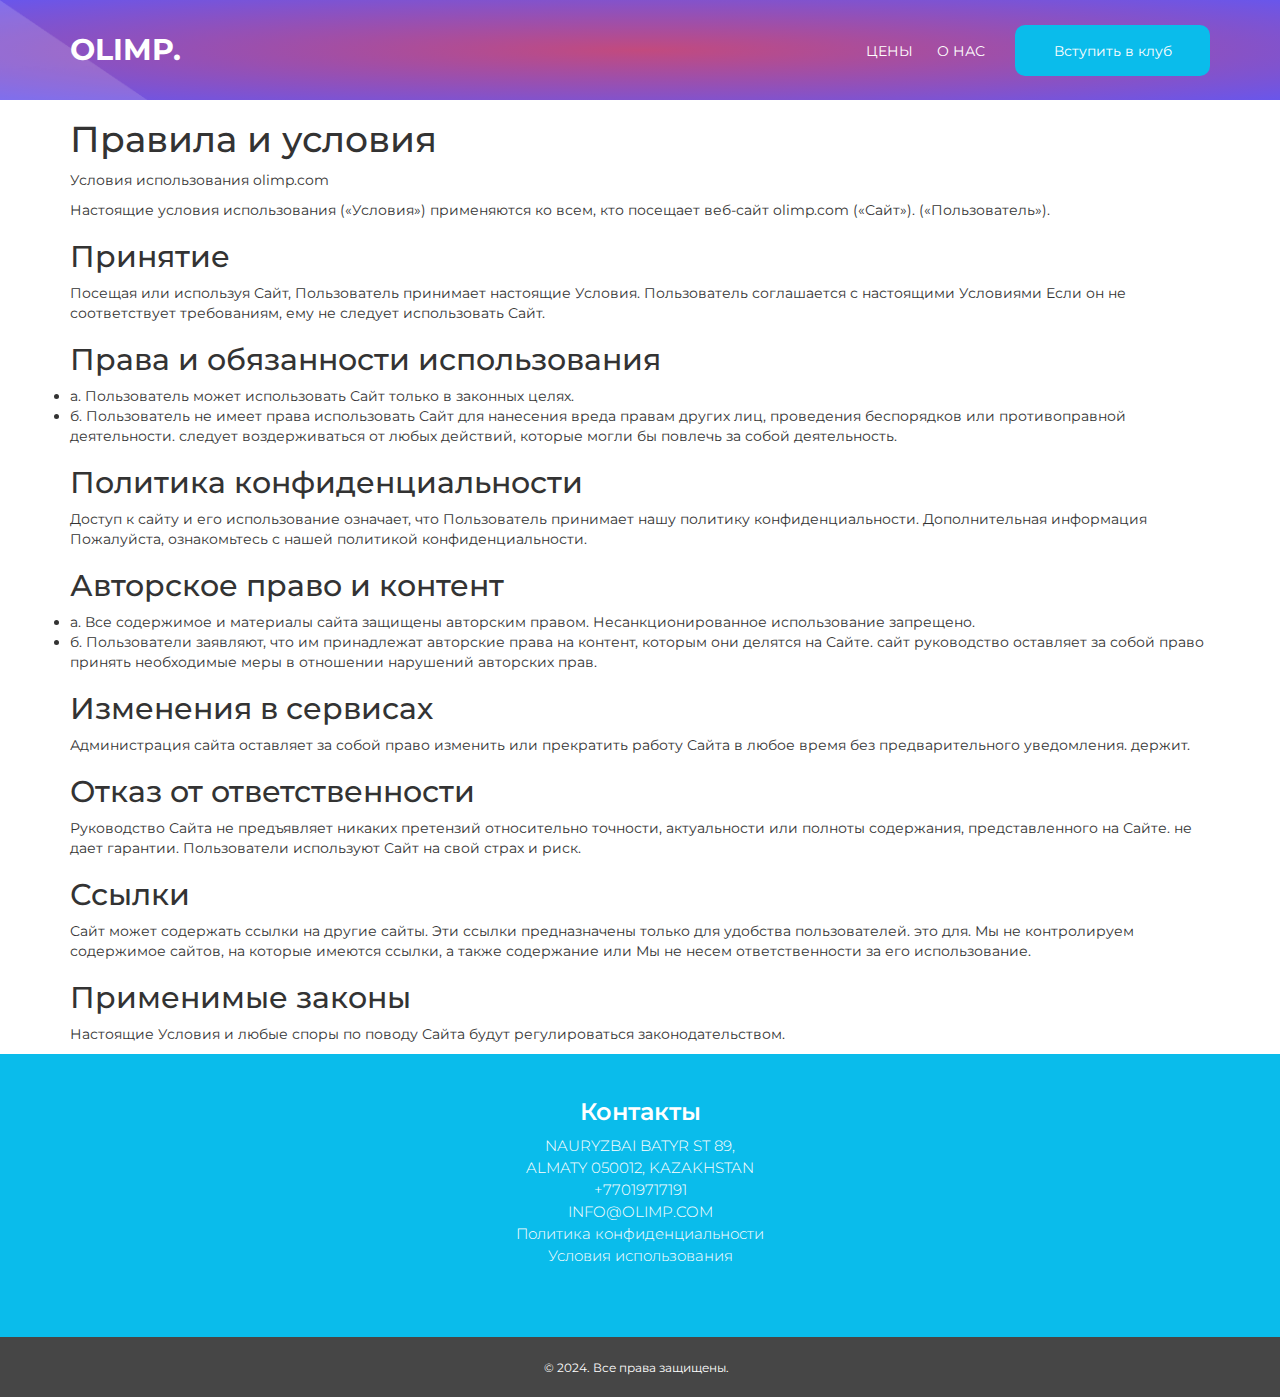
<file: terms.html>
<!DOCTYPE html>
<html lang="ru">

<head>
    <meta charset="UTF-8">

    <meta name="viewport" content="width=device-width, initial-scale=1">
    <title>Olimp Fitness Club - Тренировки, Персональные Тренеры и Современные Услуги</title>
        <meta name="description" content="Фитнес-клуб Олимп! Мы предлагаем профессиональные тренировки, высококвалифицированных тренеров и новейшее оборудование для достижения ваших фитнес-целей." />
    <link rel="apple-touch-icon" sizes="180x180" href="assets/favicon/apple-touch-icon.png">
    <link rel="icon" type="image/png" sizes="32x32" href="assets/favicon/favicon-32x32.png">
    <link rel="icon" type="image/png" sizes="16x16" href="assets/favicon/favicon-16x16.png">
    <link rel="manifest" href="assets/favicon/site.webmanifest">
    <link rel="stylesheet" href="https://maxcdn.bootstrapcdn.com/bootstrap/3.3.7/css/bootstrap.min.css"
          integrity="sha384-BVYiiSIFeK1dGmJRAkycuHAHRg32OmUcww7on3RYdg4Va+PmSTsz/K68vbdEjh4u" crossorigin="anonymous">

    <link href="https://fonts.googleapis.com/icon?family=Material+Icons"
          rel="stylesheet">
    <link rel="stylesheet" href="assets/css/style.css"/>
    <link rel="stylesheet" href="assets/css/responsive.css"/>

    <link rel="stylesheet" href="https://maxcdn.bootstrapcdn.com/font-awesome/4.7.0/css/font-awesome.min.css"/>

</head>

<body>

<!-- Navigation
    ================================================== -->
<div class="hero-background">
    <div>
        <img class="strips" src="assets/images/strips.png">
    </div>
    <div class="container">
        <div class="header-container header">
            <a class="navbar-brand logo" href="index.html">OLIMP.</a>
            <a href="form.html">
                <button class="header-btn">Вступить в клуб</button>
            </a>
            <div class="header-right">
                <a class="navbar-item" href="index.html#pricing">ЦЕНЫ</a>
                <a class="navbar-item" href="index.html#features">О НАС</a>
            </div>
        </div>
        <!--navigation-->
    </div> <!--hero-container-->

</div><!--hero-background-->

<div class="white-section row">
    <div class="container">
        <h1>Правила и условия</h1>
        <p>Условия использования olimp.com</p>
        <p>Настоящие условия использования («Условия») применяются ко всем, кто посещает веб-сайт olimp.com
            («Сайт»).
            («Пользователь»).</p>
        <h2>Принятие</h2>
        <p>Посещая или используя Сайт, Пользователь принимает настоящие Условия. Пользователь соглашается с
            настоящими Условиями
            Если он не соответствует требованиям, ему не следует использовать Сайт.</p>
        <h2>Права и обязанности использования</h2>
        <li>а. Пользователь может использовать Сайт только в законных целях.</li>
        <li>б. Пользователь не имеет права использовать Сайт для нанесения вреда правам других лиц, проведения
            беспорядков или противоправной деятельности.
            следует воздерживаться от любых действий, которые могли бы повлечь за собой деятельность.
        </li>
        <h2>Политика конфиденциальности</h2>
        <p>Доступ к сайту и его использование означает, что Пользователь принимает нашу политику конфиденциальности.
            Дополнительная информация
            Пожалуйста, ознакомьтесь с нашей политикой конфиденциальности.</p>
        <h2>Авторское право и контент</h2>
        <li>а. Все содержимое и материалы сайта защищены авторским правом. Несанкционированное использование
            запрещено.
        </li>
        <li>б. Пользователи заявляют, что им принадлежат авторские права на контент, которым они делятся на Сайте.
            сайт
            руководство оставляет за собой право принять необходимые меры в отношении нарушений авторских прав.
        </li>
        <h2>Изменения в сервисах</h2>
        <p>Администрация сайта оставляет за собой право изменить или прекратить работу Сайта в любое время без
            предварительного уведомления.
            держит.</p>
        <h2>Отказ от ответственности</h2>
        <p>Руководство Сайта не предъявляет никаких претензий относительно точности, актуальности или полноты
            содержания, представленного на Сайте.
            не дает гарантии. Пользователи используют Сайт на свой страх и риск.</p>
        <h2>Ссылки</h2>
        <p>Сайт может содержать ссылки на другие сайты. Эти ссылки предназначены только для удобства пользователей.
            это для. Мы не контролируем содержимое сайтов, на которые имеются ссылки, а также содержание или
            Мы не несем ответственности за его использование.</p>
        <h2>Применимые законы</h2>
        <p>Настоящие Условия и любые споры по поводу Сайта будут регулироваться законодательством.</p>
    </div>

</div>


<!-- Email-Section
  ================================================== -->
<div class="blue-section">
    <h3 class="blue-section-header bold">Контакты</h3>
    <h4 class="blue-section-subtext light">NAURYZBAI BATYR ST 89, ALMATY 050012, KAZAKHSTAN </h4>
    <h4 class="blue-section-subtext light">+77019717191 </h4>
    <h4 class="blue-section-subtext light">INFO@OLIMP.COM </h4>
    <h4 class="blue-section-subtext light"></h4>
    <h4 class="blue-section-subtext light"></h4>
    <h5 class="blue-section-subtext light"><a href="policy.html">Политика конфиденциальности</a></h5>
    <h5 class="blue-section-subtext light"><a href="terms.html">Условия использования</a></h5>
</div>
<!-- Footer
  ================================================== -->

<div class="footer">

    <div class="container">
        <div class="row">

            <div class="col-sm-2"></div>

            <div class="col-sm-8 webscope">
                <span class="webscope-text">© 2024. Все права защищены.</span>
            </div>
            <!--webscope-->
            <div class="col-sm-2"></div>

        </div>
        <!--row-->

    </div>
    <!--container-->
</div>
<!--footer-->

<script src="https://code.jquery.com/jquery-3.2.1.min.js"
        integrity="sha256-hwg4gsxgFZhOsEEamdOYGBf13FyQuiTwlAQgxVSNgt4="
        crossorigin="anonymous"></script>

<script src="assets/js/script.js"></script>
<script type="application/ld+json">
    {
        "@context": "https://schema.org",
        "@type": "Organization",
        "name": "Olimp",
        "url": "",
        "logo": "/favicon/favicon.ico"
    }
</script>
<script type="application/ld+json">
    {
        "@context": "https://schema.org",
        "@type": "WPHeader",
        "headline": "Olimp Fitness Club",
        "description": "Фитнес-клуб Олимп! Мы предлагаем профессиональные тренировки, высококвалифицированных тренеров и новейшее оборудование для достижения ваших фитнес-целей.",
        "url": "",
        "publisher": {
            "@type": "Organization",
            "name": "Olimp",
            "logo": {
                "@type": "ImageObject",
                "url": "/favicon/favicon.ico"
            }
        }
    }
</script>
<script type="application/ld+json">
    {
        "@context": "https://schema.org",
        "@type": "WebPage",
        "name": "Olimp",
        "description": "Фитнес-клуб Олимп! Мы предлагаем профессиональные тренировки, высококвалифицированных тренеров и новейшее оборудование для достижения ваших фитнес-целей.",
        "publisher": {
            "@type": "Organization",
            "name": "Olimp"
        },
        "license": "A license document that applies to this content, typically indicated by URL"
    }
</script>
<script type="application/ld+json">
    {
        "@context": "https://schema.org",
        "@type": "SiteNavigationElement",
        "name": "Main Navigation",
        "url": "",
        "hasPart": [
            {
                "@type": "WebPage",
                "name": "Home",
                "url": ""
            },
            {
                "@type": "WebPage",
                "name": "Privacy Policy",
                "url": "/policy.html"
            },
            {
                "@type": "WebPage",
                "name": "Terms of use",
                "url": "/terms.html"
            },
            {
                "@type": "WebPage",
                "name": "Tariffs",
                "url": "/tariffs.html"
            },
            {
                "@type": "WebPage",
                "name": "Form",
                "url": "/form.html"
            }
        ]
    }
</script>
</body>

</html>
</file>
<file: assets/css/style.css>
@import url('https://fonts.googleapis.com/css?family=Montserrat:300,400,500,700');

body {
    font-family: 'Montserrat', sans-serif;
}

.header-right {
    display: none;
}

.navbar-item {
    color: #ffffff;
    padding: 10px;
}

.navbar-item:hover {
    color: #58d5f7;
    text-decoration: none;
}
.navbar-brand {
    float: left;
    height: 50px;
    padding: 15px 15px;
    font-size: 30px;
    line-height: 20px;
    font-weight: 700;
    color: #fff;
}
.hero-background {
    overflow: hidden;
    position: relative;
    background: -webkit-linear-gradient(117deg, rgb(96, 87, 246), rgb(216, 71, 99));
    background: linear-gradient(117deg, rgb(96, 87, 246), rgb(216, 71, 99));
    background: -webkit-radial-gradient(rgb(194, 74, 126), rgb(105, 86, 235));
    background: radial-gradient(rgb(194, 74, 126), rgb(105, 86, 235));
}

.bold {
    font-weight: 600;
}

.light {
    font-weight: 300;
}

.header {
    padding-top: 35px;
    width: 100%;
    height: 100px;
    position: relative;
    z-index: 999;
}

.logo {
    max-width: 100px;
    padding-left: 0;
    padding-top: 5px;
}

.header-btn {
    background-color: #0ABCEB;
    border-radius: 10px;
    border: #0ABCEB;
    float: right;
    width: 195px;
    height: 51px;
    color: white;
    -webkit-transition-duration: 0.4s;
    transition-duration: 0.4s;
    margin-top: -10px;
}

.header-btn:hover {
    background-color: #58d5f7;
    color: white;
    border-radius: 20px;
    -webkit-box-shadow: -1px 9px 46px -17px rgba(43, 43, 43, 1);
    -moz-box-shadow: -1px 9px 46px -17px rgba(43, 43, 43, 1);
    box-shadow: -1px 9px 46px -17px rgba(43, 43, 43, 1);
}

.hero {
    position: relative;
    z-index: 999;
    padding-bottom: 60px;
}

.mouse {
    position: absolute;
    left: 0;
    right: 0;
    top: 85%;
    margin: auto;
    padding-bottom: 40px;
    text-align: center;
    cursor: pointer;
    transition: transform .4s ease;
}

.mouse:hover {
    transform: translateY(5px);
}

.macbook {
    margin: auto;
    padding-bottom: 35px;
}

.hero-right {
    color: #fff;
    text-align: center;
}

.ipad {
    display: none;
}

.ipad-screen {
    display: none;
}

.hero-btn {
    -webkit-transition-duration: 0.4s;
    transition-duration: 0.4s;
    background-color: #25F18B;
    border-radius: 10px;
    border: 1px solid #25F18B;
    width: 210px;
    height: 51px;
    color: white;
    margin: 30px auto;
}

.hero-btn:hover {
    background-color: #6affb4;
    color: white;
    border-radius: 20px;
    -webkit-box-shadow: -1px 9px 46px -17px rgba(43, 43, 43, 1);
    -moz-box-shadow: -1px 9px 46px -17px rgba(43, 43, 43, 1);
    box-shadow: -1px 9px 46px -17px rgba(43, 43, 43, 1);
}

.header-headline {
    padding-top: 0;
    padding-bottom: 15px;
    text-align: center;
}

.header-running-text {
    text-align: center;
    max-width: 287px;
    line-height: 1.5;
    margin: auto;
}

.logos-section {
    background-color: #F9FAFA;
    text-align: center;
}

.logos {
    padding: 30px;
    max-width: 100%;
}

.features-section {
    background-color: black;
    padding-top: 40px;
    padding-bottom: 80px;
    text-align: center;
    padding-bottom: 90px;
    position: relative;
}

.features-headline {
    color: white;
    padding-bottom: 30px;
}

.features-container {
    max-width: 830px;
    margin: auto;
}

.feature {
    text-align: center;
    padding: 30px;
}

.feature-no-display {
    opacity: 0;
    -webkit-transform: translateY(15%) translateZ(0);
    -moz-transform: translateY(15%) translateZ(0);
    transform: translateY(15%) translateZ(0);
    -webkit-transition: -webkit-transform 0.4s ease-out, opacity 0.4s ease;
    -moz-transition: -moz-transform 0.4s ease-out, opacity 0.4s ease;
    -o-transition: -o-transform 0.4s ease-out, opacity 0.4s ease;
    transition: transform 0.4s ease-out, opacity 0.4s ease;
}

.feature-display {
    opacity: 1;
    -webkit-transform: translateY(0) translateZ(0);
    -moz-transform: translateY(0) translateZ(0);
    transform: translateY(0) translateZ(0);
}

.feature-display-mid {
    transition-delay: 0.15s;
}

.feature-display-last {
    transition-delay: 0.30s;
}

.feature-icon {
    background-color: white;
    border-radius: 50%;
    height: 5.625em;
    width: 5.625em;
    display: flex;
    justify-content: center;
    align-items: center;
    margin: auto;
    box-shadow: 4px 14px 28px #393939;
}

.feature-head-text {
    color: white;
    padding-top: 15px;
}

.feature-subtext {
    color: white;
    padding-top: 0;
}

.feature-img {
    max-width: 23px;
}

.white-section {
    max-width: 1400px;
    margin: auto;
    overflow: hidden;

}

.white-section-text {
    text-align: center;
}

.imac {
}

.imac-section-header {
    padding-bottom: 35px;
}

.imac-section-desc {
    text-align: center;
    font-weight: 300;
    font-size: 24px;
    line-height: 40px;
    max-width: 400px;
    margin: auto;
    padding-bottom: 40px;
}

.imac-screen {
    padding-top: 60px;
    padding-bottom: 40px;
}

.macbook {
    position: relative;
    z-index: 999;
}

.pricing-background {
    background-color: #F8F9F9;
}

.pricing-section-header {
    padding-top: 75px;
}

.pricing-section-sub {
    padding-top: 10px;
    color: grey;
}

.pricing-table {
    padding: 0 0 100px;
    max-width: 1050px;
    margin: auto;
}

.plan {
    text-align: center;
    max-width: 390px;
    margin: auto;
    height: 580px;
    padding: 36px 15px 45px;
    position: relative;
}

.mid-plan {
    text-align: center;
    max-width: 390px;
    margin: auto;
    height: 580px;
    padding: 36px 15px 45px;
    position: relative;
    box-shadow: 5px 8.7px 40px rgba(99, 117, 138, 0.3);
    border-radius: 7px;
}

ul {
    list-style-type: none;
}

.plan li {
    position: relative;
}

.plan li::before, .mid-plan li:before {
    font-family: Material Icons;
    content: "check";
    color: #3aeb8c;
    position: absolute;
    left: -10px;
    position: relative;

}

.plan-title {
    font-size: 18px;
    padding-bottom: 5px;
}

.plan-cost {
    font-size: 45px;
}

.plan-cost::before {
    content: "₸";
}

.monthly {
    font-size: 12px;
    padding-bottom: 20px;
}

.plan-features {
    -webkit-padding-start: 0;
}

.plan-btn {
    background-color: #0ABCEB;
    border-radius: 10px;
    border: #0ABCEB;
    width: 164px;
    height: 51px;
    color: white;
    -webkit-transition-duration: 0.4s;
    transition-duration: 0.4s;
    display: block;
    padding: 15px;
    margin: auto;
    position: absolute;
    left: calc(50% - 82px);
    bottom: 50px;
}

.plan-btn:hover {
    background-color: #58d5f7;
    color: white;
    border-radius: 20px;
    -webkit-box-shadow: -1px 9px 46px -17px rgba(43, 43, 43, 1);
    -moz-box-shadow: -1px 9px 46px -17px rgba(43, 43, 43, 1);
    box-shadow: -1px 9px 46px -17px rgba(43, 43, 43, 1);
}

.team {
    padding-bottom: 50px;
    padding-top: 60px;
}

.team-container {
    text-align: center;
    margin: auto;
    max-width: 920px;
}

.team-section-header {
    padding-bottom: 90px;
}

.team-member {
    text-align: center;
    padding-bottom: 60px;
}

.team-member-position {
    color: #747474;
}

.team-member-text {
    padding-top: 25px;
}

.team-social-icon {
    padding: 7px;
}

.blue-section {
    background-color: #0ABCEB;
    color: white;
    margin: auto;
    text-align: center;
    padding-top: 25px;
    padding-bottom: 70px;
}

.blue-section-subtext {
    max-width: 200px;
    max-width: 250px;
    line-height: 22px;
    font-size: 15px;
    margin: auto;
}
.blue-section-subtext a {
    color: #ffffff;
}
.control-group {
    margin-bottom: 20px;
}
.email-form {
    display: flex;
    justify-content: center;
    align-items: center;
}

.email-input {
    background-color: white;
    border-radius: 10px;
    border: 1px solid #fff;
    width: 210px;
    height: 51px;
    color: #808080;
    margin-top: 20px;
    border: none;
}

.submit-btn {
    background-color: #25F18B;
    border-radius: 10px;
    color: #fff;
    height: 51px;
    width: 120px;
    margin-top: 20px;
    margin-left: 3px;
    -webkit-transition-duration: 0.4s;
    /* Safari */
    transition-duration: 0.4s;
}

.submit-btn:hover {
    background-color: #6affb4;
    color: white;
    border-radius: 20px;
    -webkit-box-shadow: -1px 9px 46px -17px rgba(43, 43, 43, 1);
    -moz-box-shadow: -1px 9px 46px -17px rgba(43, 43, 43, 1);
    box-shadow: -1px 9px 46px -17px rgba(43, 43, 43, 1);
}

#newsletter-spinner {
    display: none;
}

.email-form-div {
    max-width: 60px;
    margin: auto;
}

.footer {
    background-color: #464646;
    padding-top: 20px;
    padding-bottom: 20px;
}
.bottom {
    position: absolute;
    width: 100%;
    bottom: 0px;
}
.h-430 {
    height: 430px;
}
.webscope-text {
    color: white;
    font-size: 12px;
    padding-right: 7px;
}

.webscope {
    text-align: center;
    margin-top: -5px;
}

.social-links {
    float: none;
    text-align: center;
    padding-top: 10px;
}

.social-link {
    margin-right: 15px;
}

.strips {
    position: absolute;
    max-width: 1280px;
}
</file>
<file: assets/css/responsive.css>
/* Small Devices, Tablets */

@media only screen and (min-width: 768px) {

    .header-right {
        display: block;
        float: right;
        padding: 6px 20px;
    }

    .header-headline {
        text-align: left;
        max-width: 380px;
        padding-top: 75px;
    }

    .header-running-text {
        line-height: 30px;
        margin: 0;
        text-align: left;
    }

    .hero {
        padding-bottom: 230px;
    }

    .hero-button {
        margin-top: 30px;
        margin-bottom: 30px;
    }

    .hero-right {
        text-align: left;
    }

    .ipad {
        display: block;
        position: absolute;
        right: 100px;
        z-index: 1;
        height: 427px;
        margin-top: 45px;
        transform: rotate(-6deg);
        max-width: 45%;
        border-radius: 25px;
        background: #fff;
        box-shadow: inset 0 4px 7px 1px #fff, inset 0 -5px 20px rgba(173, 186, 204, .25), 0 0px 33px rgba(0, 21, 64, .14), 0 10px 20px rgba(0, 21, 64, .05);
    }

    .ipad-screen {
        display: block;
        padding-bottom: 40px;
        margin-top: 19px;
        right: 1px;
    }

    .feature-section {
        padding-top: 60px;
    }

    .features-headline {
        color: white;
        padding-bottom: 70px;
    }

    .logos {
        padding: 30px;
        max-width: 100%;
    }

    .white-section-text {
        text-align: justify;
        padding-top: 80px;
        padding-left: 100px;
    }

    .imac-section-desc {
        font-weight: 300;
        font-size: 15px;
        line-height: 30px;
        max-width: 400px;
        margin: inherit;
        text-align: left;
    }

    .pricing-table {
        padding: 70px 0 100px;
        max-width: 1050px;
        margin: auto;
    }

}

.team {
    padding-bottom: 130px;
}

.team-member {
    text-align: center;
}

.email-form-div {
    max-width: inherit;
    margin: auto;
}

.webscope {
    margin-top: 0;
}

.social-links {
    float: right;
}

/* Medium Devices, Desktops */

@media only screen and (min-width: 992px) {
}

/* Large Devices, Wide Screens */

@media only screen and (min-width: 1200px) {
}
</file>
